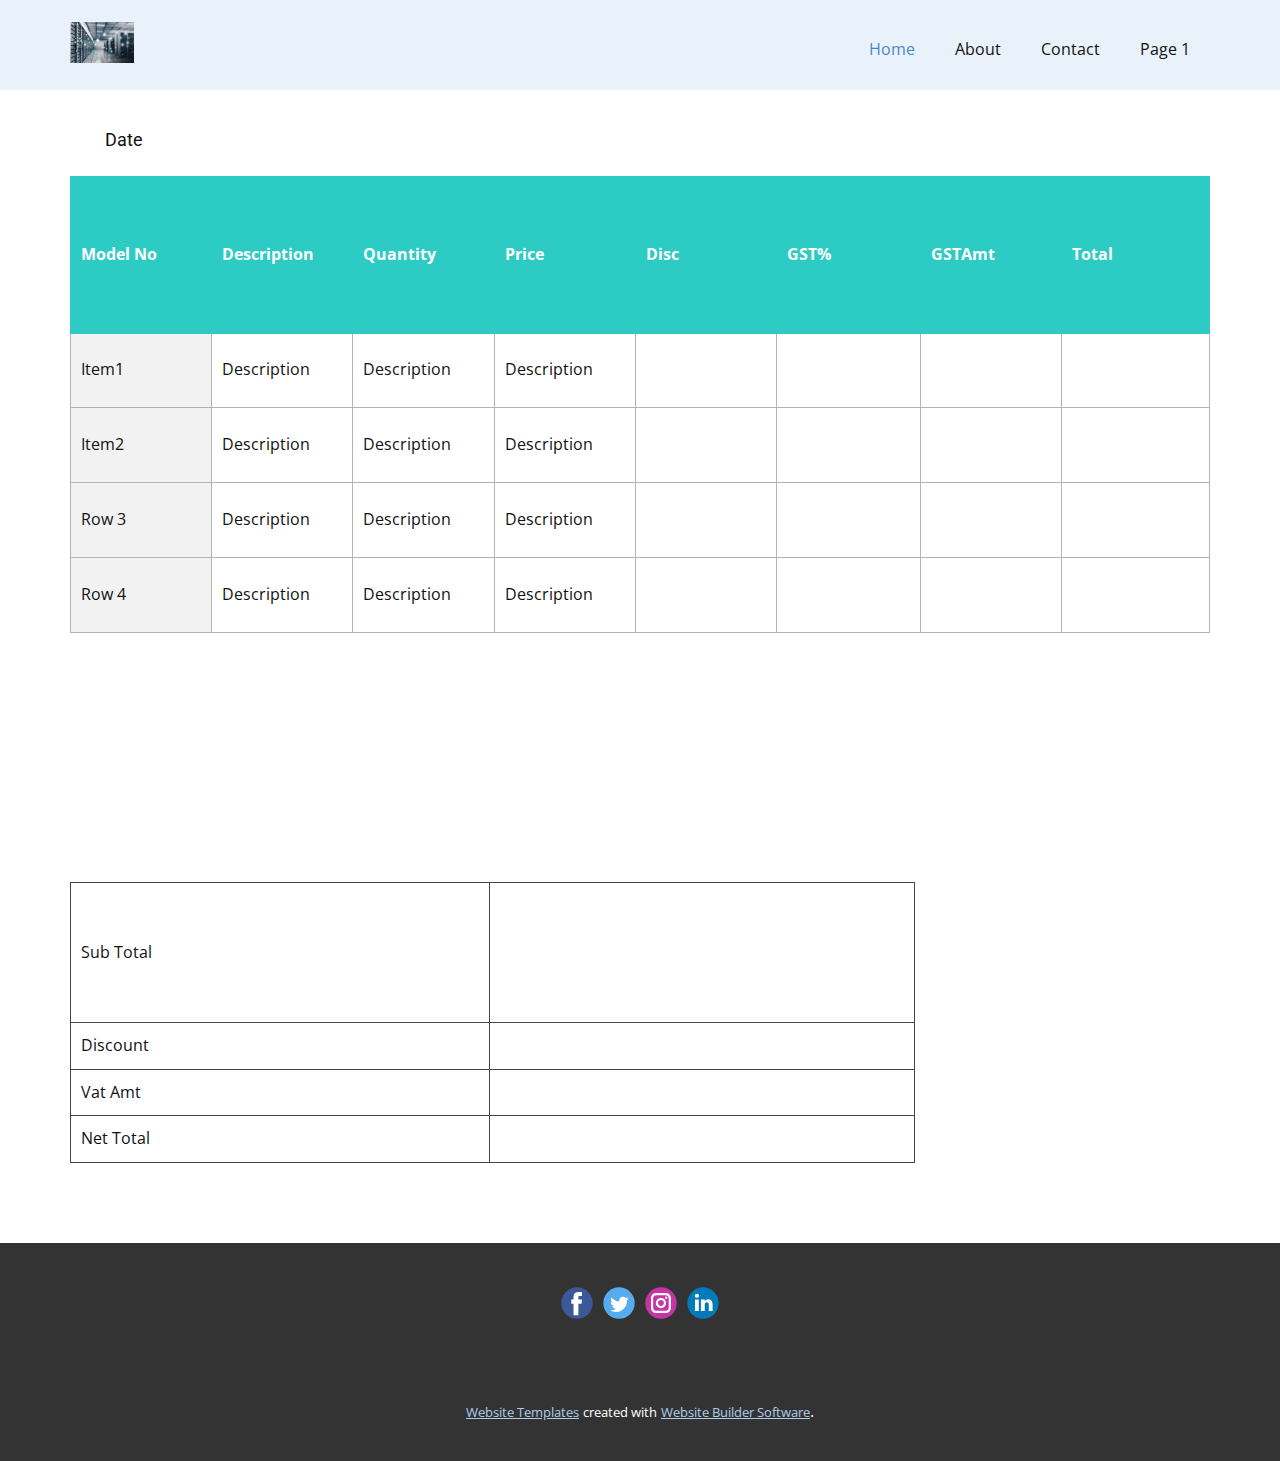
<file: index.html>
<!DOCTYPE html>
<html style="font-size: 16px;">
  <head>
    <meta name="viewport" content="width=device-width, initial-scale=1.0">
    <meta charset="utf-8">
    <meta name="keywords" content="">
    <meta name="description" content="">
    <meta name="page_type" content="np-template-header-footer-from-plugin">
    <title>Home</title>
    <link rel="stylesheet" href="nicepage.css" media="screen">
<link rel="stylesheet" href="Home.css" media="screen">
    <script class="u-script" type="text/javascript" src="jquery.js" defer=""></script>
    <script class="u-script" type="text/javascript" src="nicepage.js" defer=""></script>
    <meta name="generator" content="Nicepage 3.20.4, nicepage.com">
    <link id="u-theme-google-font" rel="stylesheet" href="https://fonts.googleapis.com/css?family=Roboto:100,100i,300,300i,400,400i,500,500i,700,700i,900,900i|Open+Sans:300,300i,400,400i,600,600i,700,700i,800,800i">
    
    
    
    <script type="application/ld+json">{
		"@context": "http://schema.org",
		"@type": "Organization",
		"name": "",
		"logo": "images/50378263-0.jpeg",
		"sameAs": []
}</script>
    <meta name="theme-color" content="#478ac9">
    <meta property="og:title" content="Home">
    <meta property="og:type" content="website">
  </head>
  <body data-home-page="Home.html" data-home-page-title="Home" class="u-body"><header class="u-align-right u-clearfix u-header u-palette-1-light-3 u-header" id="sec-836d"><div class="u-clearfix u-sheet u-valign-top u-sheet-1">
        <a href="https://nicepage.com" class="u-image u-logo u-image-1" data-image-width="150" data-image-height="97">
          <img src="images/50378263-0.jpeg" class="u-logo-image u-logo-image-1" data-image-width="64">
        </a>
        <nav class="u-menu u-menu-dropdown u-offcanvas u-menu-1">
          <div class="menu-collapse" style="font-size: 1rem; letter-spacing: 0px;">
            <a class="u-button-style u-custom-left-right-menu-spacing u-custom-padding-bottom u-custom-top-bottom-menu-spacing u-nav-link u-text-active-palette-1-base u-text-hover-palette-2-base" href="#">
              <svg><use xmlns:xlink="http://www.w3.org/1999/xlink" xlink:href="#menu-hamburger"></use></svg>
              <svg version="1.1" xmlns="http://www.w3.org/2000/svg" xmlns:xlink="http://www.w3.org/1999/xlink"><defs><symbol id="menu-hamburger" viewBox="0 0 16 16" style="width: 16px; height: 16px;"><rect y="1" width="16" height="2"></rect><rect y="7" width="16" height="2"></rect><rect y="13" width="16" height="2"></rect>
</symbol>
</defs></svg>
            </a>
          </div>
          <div class="u-nav-container">
            <ul class="u-nav u-unstyled u-nav-1"><li class="u-nav-item"><a class="u-button-style u-nav-link u-text-active-palette-1-base u-text-hover-palette-2-base" href="Home.html" style="padding: 10px 20px;">Home</a>
</li><li class="u-nav-item"><a class="u-button-style u-nav-link u-text-active-palette-1-base u-text-hover-palette-2-base" href="About.html" style="padding: 10px 20px;">About</a>
</li><li class="u-nav-item"><a class="u-button-style u-nav-link u-text-active-palette-1-base u-text-hover-palette-2-base" href="Contact.html" style="padding: 10px 20px;">Contact</a>
</li><li class="u-nav-item"><a class="u-button-style u-nav-link u-text-active-palette-1-base u-text-hover-palette-2-base" href="Page-1.html" style="padding: 10px 20px;">Page 1</a>
</li></ul>
          </div>
          <div class="u-nav-container-collapse">
            <div class="u-black u-container-style u-inner-container-layout u-opacity u-opacity-95 u-sidenav">
              <div class="u-sidenav-overflow">
                <div class="u-menu-close"></div>
                <ul class="u-align-center u-nav u-popupmenu-items u-unstyled u-nav-2"><li class="u-nav-item"><a class="u-button-style u-nav-link" href="Home.html">Home</a>
</li><li class="u-nav-item"><a class="u-button-style u-nav-link" href="About.html">About</a>
</li><li class="u-nav-item"><a class="u-button-style u-nav-link" href="Contact.html">Contact</a>
</li><li class="u-nav-item"><a class="u-button-style u-nav-link" href="Page-1.html">Page 1</a>
</li></ul>
              </div>
            </div>
            <div class="u-black u-menu-overlay u-opacity u-opacity-70"></div>
          </div>
        </nav>
      </div></header>
    <section class="u-align-center u-clearfix u-section-1" id="sec-2974">
      <div class="u-clearfix u-sheet u-sheet-1">
        <h6 class="u-text u-text-1">Date</h6>
        <div class="u-table u-table-responsive u-table-1">
          <table class="u-table-entity u-table-entity-1">
            <colgroup>
              <col width="12.4%">
              <col width="12.4%">
              <col width="12.4%">
              <col width="12.4%">
              <col width="12.4%">
              <col width="12.6%">
              <col width="12.400000000000011%">
              <col width="13.300000000000011%">
            </colgroup>
            <thead class="u-palette-4-base u-table-header u-table-header-1">
              <tr style="height: 157px;">
                <th class="u-border-1 u-border-palette-4-base u-table-cell">Model No</th>
                <th class="u-border-1 u-border-palette-4-base u-table-cell">Description</th>
                <th class="u-border-1 u-border-palette-4-base u-table-cell">Quantity</th>
                <th class="u-border-1 u-border-palette-4-base u-table-cell">Price</th>
                <th class="u-border-1 u-border-palette-4-base u-table-cell">Disc</th>
                <th class="u-border-1 u-border-palette-4-base u-table-cell">GST%</th>
                <th class="u-border-1 u-border-palette-4-base u-table-cell">GSTAmt</th>
                <th class="u-border-1 u-border-palette-4-base u-table-cell">Total</th>
              </tr>
            </thead>
            <tbody class="u-table-body">
              <tr style="height: 74px;">
                <td class="u-border-1 u-border-grey-30 u-first-column u-grey-5 u-table-cell u-table-cell-9">Item1</td>
                <td class="u-border-1 u-border-grey-30 u-table-cell">Description</td>
                <td class="u-border-1 u-border-grey-30 u-table-cell">Description</td>
                <td class="u-border-1 u-border-grey-30 u-table-cell">Description</td>
                <td class="u-border-1 u-border-grey-30 u-table-cell"></td>
                <td class="u-border-1 u-border-grey-30 u-table-cell"></td>
                <td class="u-border-1 u-border-grey-30 u-table-cell"></td>
                <td class="u-border-1 u-border-grey-30 u-table-cell"></td>
              </tr>
              <tr style="height: 75px;">
                <td class="u-border-1 u-border-grey-30 u-first-column u-grey-5 u-table-cell u-table-cell-17">Item2</td>
                <td class="u-border-1 u-border-grey-30 u-table-cell">Description</td>
                <td class="u-border-1 u-border-grey-30 u-table-cell">Description</td>
                <td class="u-border-1 u-border-grey-30 u-table-cell">Description</td>
                <td class="u-border-1 u-border-grey-30 u-table-cell"></td>
                <td class="u-border-1 u-border-grey-30 u-table-cell"></td>
                <td class="u-border-1 u-border-grey-30 u-table-cell"></td>
                <td class="u-border-1 u-border-grey-30 u-table-cell"></td>
              </tr>
              <tr style="height: 75px;">
                <td class="u-border-1 u-border-grey-30 u-first-column u-grey-5 u-table-cell u-table-cell-25">Row 3</td>
                <td class="u-border-1 u-border-grey-30 u-table-cell">Description</td>
                <td class="u-border-1 u-border-grey-30 u-table-cell">Description</td>
                <td class="u-border-1 u-border-grey-30 u-table-cell">Description</td>
                <td class="u-border-1 u-border-grey-30 u-table-cell"></td>
                <td class="u-border-1 u-border-grey-30 u-table-cell"></td>
                <td class="u-border-1 u-border-grey-30 u-table-cell"></td>
                <td class="u-border-1 u-border-grey-30 u-table-cell"></td>
              </tr>
              <tr style="height: 75px;">
                <td class="u-border-1 u-border-grey-30 u-first-column u-grey-5 u-table-cell u-table-cell-33">Row 4</td>
                <td class="u-border-1 u-border-grey-30 u-table-cell">Description</td>
                <td class="u-border-1 u-border-grey-30 u-table-cell">Description</td>
                <td class="u-border-1 u-border-grey-30 u-table-cell">Description</td>
                <td class="u-border-1 u-border-grey-30 u-table-cell"></td>
                <td class="u-border-1 u-border-grey-30 u-table-cell"></td>
                <td class="u-border-1 u-border-grey-30 u-table-cell"></td>
                <td class="u-border-1 u-border-grey-30 u-table-cell"></td>
              </tr>
            </tbody>
          </table>
        </div>
      </div>
    </section>
    <section class="u-clearfix u-section-2" id="sec-0490">
      <div class="u-clearfix u-sheet u-sheet-1">
        <div class="u-table u-table-responsive u-table-1">
          <table class="u-table-entity">
            <colgroup>
              <col width="49.6%">
              <col width="50.4%">
            </colgroup>
            <tbody class="u-table-body">
              <tr style="height: 140px;">
                <td class="u-border-1 u-border-grey-dark-1 u-table-cell">Sub Total</td>
                <td class="u-border-1 u-border-grey-dark-1 u-table-cell"></td>
              </tr>
              <tr style="height: 44px;">
                <td class="u-border-1 u-border-grey-dark-1 u-table-cell">Discount</td>
                <td class="u-border-1 u-border-grey-dark-1 u-table-cell"></td>
              </tr>
              <tr style="height: 44px;">
                <td class="u-border-1 u-border-grey-dark-1 u-table-cell">Vat Amt</td>
                <td class="u-border-1 u-border-grey-dark-1 u-table-cell"></td>
              </tr>
              <tr style="height: 44px;">
                <td class="u-border-1 u-border-grey-dark-1 u-table-cell">Net Total</td>
                <td class="u-border-1 u-border-grey-dark-1 u-table-cell"></td>
              </tr>
            </tbody>
          </table>
        </div>
      </div>
    </section>
    
    
    <footer class="u-clearfix u-footer u-grey-80" id="sec-c334"><div class="u-clearfix u-sheet u-sheet-1">
        <div class="u-align-left u-social-icons u-spacing-10 u-social-icons-1">
          <a class="u-social-url" title="facebook" target="_blank" href=""><span class="u-icon u-social-facebook u-social-icon u-icon-1"><svg class="u-svg-link" preserveAspectRatio="xMidYMin slice" viewBox="0 0 112 112" style=""><use xmlns:xlink="http://www.w3.org/1999/xlink" xlink:href="#svg-211f"></use></svg><svg class="u-svg-content" viewBox="0 0 112 112" x="0" y="0" id="svg-211f"><circle fill="currentColor" cx="56.1" cy="56.1" r="55"></circle><path fill="#FFFFFF" d="M73.5,31.6h-9.1c-1.4,0-3.6,0.8-3.6,3.9v8.5h12.6L72,58.3H60.8v40.8H43.9V58.3h-8V43.9h8v-9.2
            c0-6.7,3.1-17,17-17h12.5v13.9H73.5z"></path></svg></span>
          </a>
          <a class="u-social-url" title="twitter" target="_blank" href=""><span class="u-icon u-social-icon u-social-twitter u-icon-2"><svg class="u-svg-link" preserveAspectRatio="xMidYMin slice" viewBox="0 0 112 112" style=""><use xmlns:xlink="http://www.w3.org/1999/xlink" xlink:href="#svg-781f"></use></svg><svg class="u-svg-content" viewBox="0 0 112 112" x="0" y="0" id="svg-781f"><circle fill="currentColor" class="st0" cx="56.1" cy="56.1" r="55"></circle><path fill="#FFFFFF" d="M83.8,47.3c0,0.6,0,1.2,0,1.7c0,17.7-13.5,38.2-38.2,38.2C38,87.2,31,85,25,81.2c1,0.1,2.1,0.2,3.2,0.2
            c6.3,0,12.1-2.1,16.7-5.7c-5.9-0.1-10.8-4-12.5-9.3c0.8,0.2,1.7,0.2,2.5,0.2c1.2,0,2.4-0.2,3.5-0.5c-6.1-1.2-10.8-6.7-10.8-13.1
            c0-0.1,0-0.1,0-0.2c1.8,1,3.9,1.6,6.1,1.7c-3.6-2.4-6-6.5-6-11.2c0-2.5,0.7-4.8,1.8-6.7c6.6,8.1,16.5,13.5,27.6,14
            c-0.2-1-0.3-2-0.3-3.1c0-7.4,6-13.4,13.4-13.4c3.9,0,7.3,1.6,9.8,4.2c3.1-0.6,5.9-1.7,8.5-3.3c-1,3.1-3.1,5.8-5.9,7.4
            c2.7-0.3,5.3-1,7.7-2.1C88.7,43,86.4,45.4,83.8,47.3z"></path></svg></span>
          </a>
          <a class="u-social-url" title="instagram" target="_blank" href=""><span class="u-icon u-social-icon u-social-instagram u-icon-3"><svg class="u-svg-link" preserveAspectRatio="xMidYMin slice" viewBox="0 0 112 112" style=""><use xmlns:xlink="http://www.w3.org/1999/xlink" xlink:href="#svg-f032"></use></svg><svg class="u-svg-content" viewBox="0 0 112 112" x="0" y="0" id="svg-f032"><circle fill="currentColor" cx="56.1" cy="56.1" r="55"></circle><path fill="#FFFFFF" d="M55.9,38.2c-9.9,0-17.9,8-17.9,17.9C38,66,46,74,55.9,74c9.9,0,17.9-8,17.9-17.9C73.8,46.2,65.8,38.2,55.9,38.2
            z M55.9,66.4c-5.7,0-10.3-4.6-10.3-10.3c-0.1-5.7,4.6-10.3,10.3-10.3c5.7,0,10.3,4.6,10.3,10.3C66.2,61.8,61.6,66.4,55.9,66.4z"></path><path fill="#FFFFFF" d="M74.3,33.5c-2.3,0-4.2,1.9-4.2,4.2s1.9,4.2,4.2,4.2s4.2-1.9,4.2-4.2S76.6,33.5,74.3,33.5z"></path><path fill="#FFFFFF" d="M73.1,21.3H38.6c-9.7,0-17.5,7.9-17.5,17.5v34.5c0,9.7,7.9,17.6,17.5,17.6h34.5c9.7,0,17.5-7.9,17.5-17.5V38.8
            C90.6,29.1,82.7,21.3,73.1,21.3z M83,73.3c0,5.5-4.5,9.9-9.9,9.9H38.6c-5.5,0-9.9-4.5-9.9-9.9V38.8c0-5.5,4.5-9.9,9.9-9.9h34.5
            c5.5,0,9.9,4.5,9.9,9.9V73.3z"></path></svg></span>
          </a>
          <a class="u-social-url" title="linkedin" target="_blank" href=""><span class="u-icon u-social-icon u-social-linkedin u-icon-4"><svg class="u-svg-link" preserveAspectRatio="xMidYMin slice" viewBox="0 0 112 112" style=""><use xmlns:xlink="http://www.w3.org/1999/xlink" xlink:href="#svg-6a97"></use></svg><svg class="u-svg-content" viewBox="0 0 112 112" x="0" y="0" id="svg-6a97"><circle fill="currentColor" cx="56.1" cy="56.1" r="55"></circle><path fill="#FFFFFF" d="M41.3,83.7H27.9V43.4h13.4V83.7z M34.6,37.9L34.6,37.9c-4.6,0-7.5-3.1-7.5-7c0-4,3-7,7.6-7s7.4,3,7.5,7
            C42.2,34.8,39.2,37.9,34.6,37.9z M89.6,83.7H76.2V62.2c0-5.4-1.9-9.1-6.8-9.1c-3.7,0-5.9,2.5-6.9,4.9c-0.4,0.9-0.4,2.1-0.4,3.3v22.5
            H48.7c0,0,0.2-36.5,0-40.3h13.4v5.7c1.8-2.7,5-6.7,12.1-6.7c8.8,0,15.4,5.8,15.4,18.1V83.7z"></path></svg></span>
          </a>
        </div>
      </div></footer>
    <section class="u-backlink u-clearfix u-grey-80">
      <a class="u-link" href="https://nicepage.com/website-templates" target="_blank">
        <span>Website Templates</span>
      </a>
      <p class="u-text">
        <span>created with</span>
      </p>
      <a class="u-link" href="https://nicepage.com/" target="_blank">
        <span>Website Builder Software</span>
      </a>. 
    </section>
  </body>
</html>
</file>
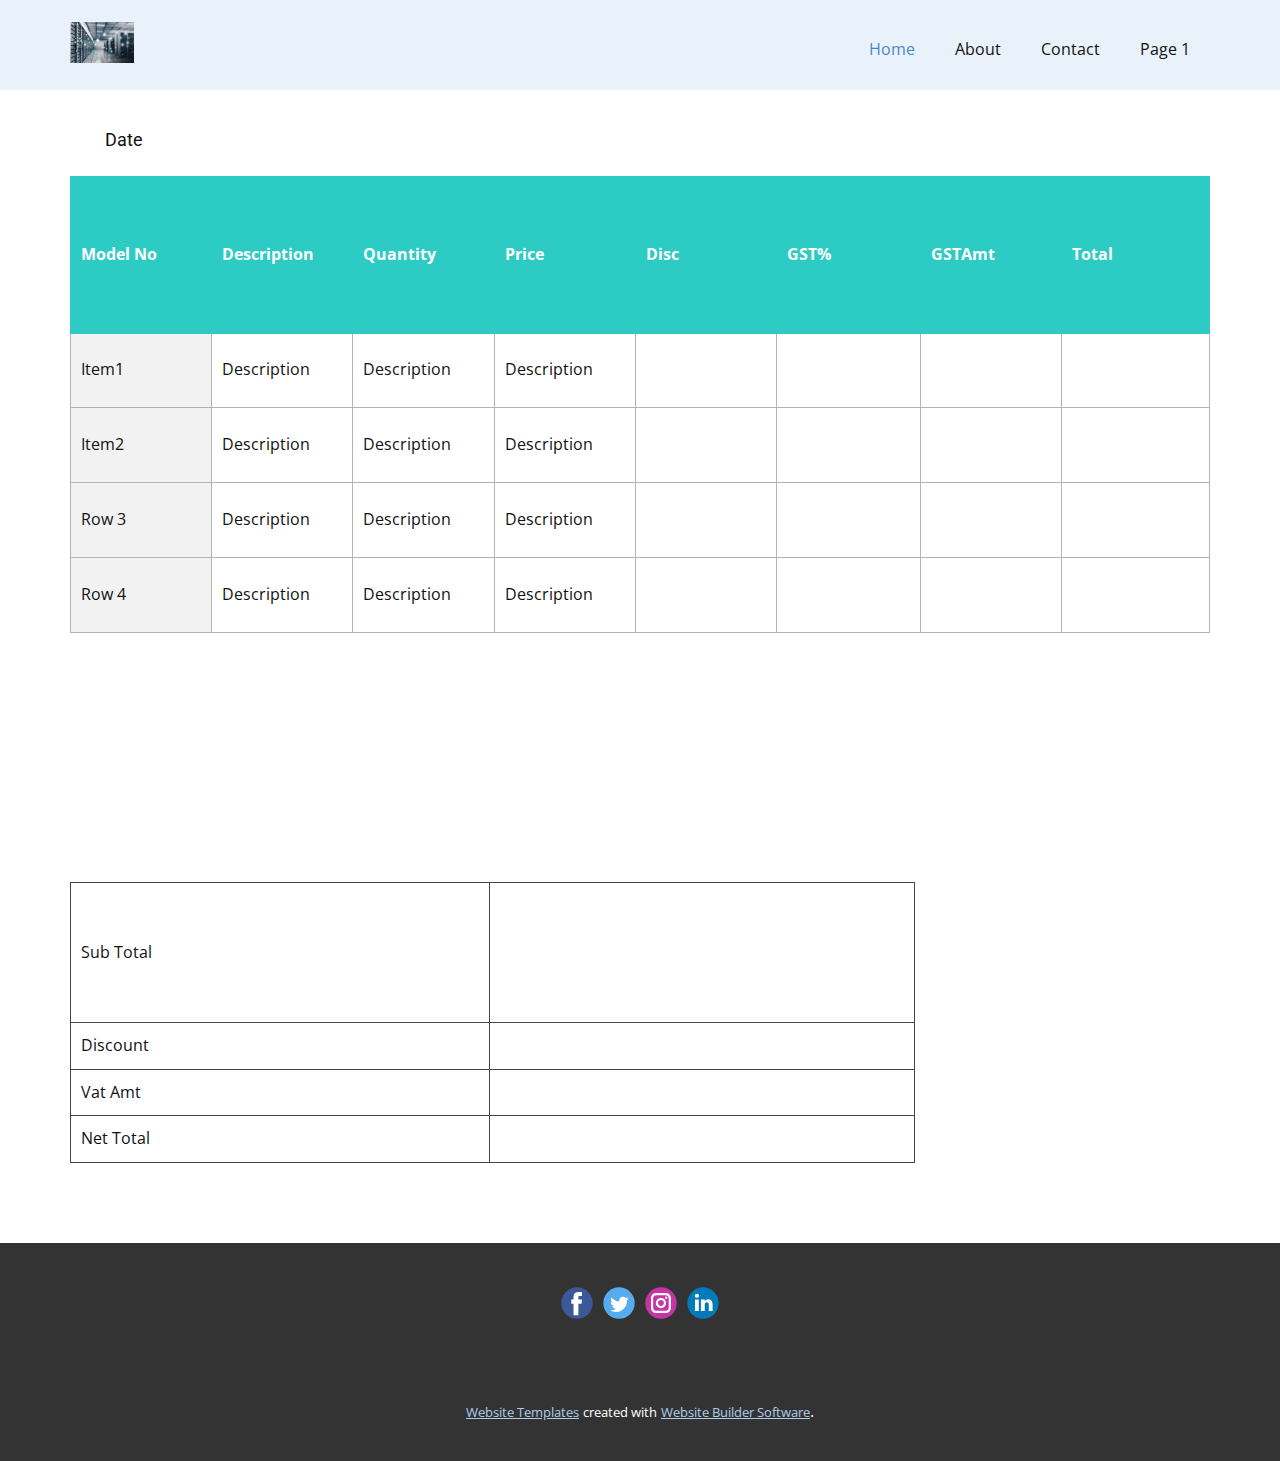
<file: Home.html>
<!DOCTYPE html>
<html style="font-size: 16px;">
  <head>
    <meta name="viewport" content="width=device-width, initial-scale=1.0">
    <meta charset="utf-8">
    <meta name="keywords" content="">
    <meta name="description" content="">
    <meta name="page_type" content="np-template-header-footer-from-plugin">
    <title>Home</title>
    <link rel="stylesheet" href="nicepage.css" media="screen">
<link rel="stylesheet" href="Home.css" media="screen">
    <script class="u-script" type="text/javascript" src="jquery.js" defer=""></script>
    <script class="u-script" type="text/javascript" src="nicepage.js" defer=""></script>
    <meta name="generator" content="Nicepage 3.20.4, nicepage.com">
    <link id="u-theme-google-font" rel="stylesheet" href="https://fonts.googleapis.com/css?family=Roboto:100,100i,300,300i,400,400i,500,500i,700,700i,900,900i|Open+Sans:300,300i,400,400i,600,600i,700,700i,800,800i">
    
    
    
    <script type="application/ld+json">{
		"@context": "http://schema.org",
		"@type": "Organization",
		"name": "",
		"logo": "images/50378263-0.jpeg",
		"sameAs": []
}</script>
    <meta name="theme-color" content="#478ac9">
    <meta property="og:title" content="Home">
    <meta property="og:type" content="website">
  </head>
  <body class="u-body"><header class="u-align-right u-clearfix u-header u-palette-1-light-3 u-header" id="sec-836d"><div class="u-clearfix u-sheet u-valign-top u-sheet-1">
        <a href="https://nicepage.com" class="u-image u-logo u-image-1" data-image-width="150" data-image-height="97">
          <img src="images/50378263-0.jpeg" class="u-logo-image u-logo-image-1" data-image-width="64">
        </a>
        <nav class="u-menu u-menu-dropdown u-offcanvas u-menu-1">
          <div class="menu-collapse" style="font-size: 1rem; letter-spacing: 0px;">
            <a class="u-button-style u-custom-left-right-menu-spacing u-custom-padding-bottom u-custom-top-bottom-menu-spacing u-nav-link u-text-active-palette-1-base u-text-hover-palette-2-base" href="#">
              <svg><use xmlns:xlink="http://www.w3.org/1999/xlink" xlink:href="#menu-hamburger"></use></svg>
              <svg version="1.1" xmlns="http://www.w3.org/2000/svg" xmlns:xlink="http://www.w3.org/1999/xlink"><defs><symbol id="menu-hamburger" viewBox="0 0 16 16" style="width: 16px; height: 16px;"><rect y="1" width="16" height="2"></rect><rect y="7" width="16" height="2"></rect><rect y="13" width="16" height="2"></rect>
</symbol>
</defs></svg>
            </a>
          </div>
          <div class="u-nav-container">
            <ul class="u-nav u-unstyled u-nav-1"><li class="u-nav-item"><a class="u-button-style u-nav-link u-text-active-palette-1-base u-text-hover-palette-2-base" href="Home.html" style="padding: 10px 20px;">Home</a>
</li><li class="u-nav-item"><a class="u-button-style u-nav-link u-text-active-palette-1-base u-text-hover-palette-2-base" href="About.html" style="padding: 10px 20px;">About</a>
</li><li class="u-nav-item"><a class="u-button-style u-nav-link u-text-active-palette-1-base u-text-hover-palette-2-base" href="Contact.html" style="padding: 10px 20px;">Contact</a>
</li><li class="u-nav-item"><a class="u-button-style u-nav-link u-text-active-palette-1-base u-text-hover-palette-2-base" href="Page-1.html" style="padding: 10px 20px;">Page 1</a>
</li></ul>
          </div>
          <div class="u-nav-container-collapse">
            <div class="u-black u-container-style u-inner-container-layout u-opacity u-opacity-95 u-sidenav">
              <div class="u-sidenav-overflow">
                <div class="u-menu-close"></div>
                <ul class="u-align-center u-nav u-popupmenu-items u-unstyled u-nav-2"><li class="u-nav-item"><a class="u-button-style u-nav-link" href="Home.html">Home</a>
</li><li class="u-nav-item"><a class="u-button-style u-nav-link" href="About.html">About</a>
</li><li class="u-nav-item"><a class="u-button-style u-nav-link" href="Contact.html">Contact</a>
</li><li class="u-nav-item"><a class="u-button-style u-nav-link" href="Page-1.html">Page 1</a>
</li></ul>
              </div>
            </div>
            <div class="u-black u-menu-overlay u-opacity u-opacity-70"></div>
          </div>
        </nav>
      </div></header>
    <section class="u-align-center u-clearfix u-section-1" id="sec-2974">
      <div class="u-clearfix u-sheet u-sheet-1">
        <h6 class="u-text u-text-1">Date</h6>
        <div class="u-table u-table-responsive u-table-1">
          <table class="u-table-entity u-table-entity-1">
            <colgroup>
              <col width="12.4%">
              <col width="12.4%">
              <col width="12.4%">
              <col width="12.4%">
              <col width="12.4%">
              <col width="12.6%">
              <col width="12.400000000000011%">
              <col width="13.300000000000011%">
            </colgroup>
            <thead class="u-palette-4-base u-table-header u-table-header-1">
              <tr style="height: 157px;">
                <th class="u-border-1 u-border-palette-4-base u-table-cell">Model No</th>
                <th class="u-border-1 u-border-palette-4-base u-table-cell">Description</th>
                <th class="u-border-1 u-border-palette-4-base u-table-cell">Quantity</th>
                <th class="u-border-1 u-border-palette-4-base u-table-cell">Price</th>
                <th class="u-border-1 u-border-palette-4-base u-table-cell">Disc</th>
                <th class="u-border-1 u-border-palette-4-base u-table-cell">GST%</th>
                <th class="u-border-1 u-border-palette-4-base u-table-cell">GSTAmt</th>
                <th class="u-border-1 u-border-palette-4-base u-table-cell">Total</th>
              </tr>
            </thead>
            <tbody class="u-table-body">
              <tr style="height: 74px;">
                <td class="u-border-1 u-border-grey-30 u-first-column u-grey-5 u-table-cell u-table-cell-9">Item1</td>
                <td class="u-border-1 u-border-grey-30 u-table-cell">Description</td>
                <td class="u-border-1 u-border-grey-30 u-table-cell">Description</td>
                <td class="u-border-1 u-border-grey-30 u-table-cell">Description</td>
                <td class="u-border-1 u-border-grey-30 u-table-cell"></td>
                <td class="u-border-1 u-border-grey-30 u-table-cell"></td>
                <td class="u-border-1 u-border-grey-30 u-table-cell"></td>
                <td class="u-border-1 u-border-grey-30 u-table-cell"></td>
              </tr>
              <tr style="height: 75px;">
                <td class="u-border-1 u-border-grey-30 u-first-column u-grey-5 u-table-cell u-table-cell-17">Item2</td>
                <td class="u-border-1 u-border-grey-30 u-table-cell">Description</td>
                <td class="u-border-1 u-border-grey-30 u-table-cell">Description</td>
                <td class="u-border-1 u-border-grey-30 u-table-cell">Description</td>
                <td class="u-border-1 u-border-grey-30 u-table-cell"></td>
                <td class="u-border-1 u-border-grey-30 u-table-cell"></td>
                <td class="u-border-1 u-border-grey-30 u-table-cell"></td>
                <td class="u-border-1 u-border-grey-30 u-table-cell"></td>
              </tr>
              <tr style="height: 75px;">
                <td class="u-border-1 u-border-grey-30 u-first-column u-grey-5 u-table-cell u-table-cell-25">Row 3</td>
                <td class="u-border-1 u-border-grey-30 u-table-cell">Description</td>
                <td class="u-border-1 u-border-grey-30 u-table-cell">Description</td>
                <td class="u-border-1 u-border-grey-30 u-table-cell">Description</td>
                <td class="u-border-1 u-border-grey-30 u-table-cell"></td>
                <td class="u-border-1 u-border-grey-30 u-table-cell"></td>
                <td class="u-border-1 u-border-grey-30 u-table-cell"></td>
                <td class="u-border-1 u-border-grey-30 u-table-cell"></td>
              </tr>
              <tr style="height: 75px;">
                <td class="u-border-1 u-border-grey-30 u-first-column u-grey-5 u-table-cell u-table-cell-33">Row 4</td>
                <td class="u-border-1 u-border-grey-30 u-table-cell">Description</td>
                <td class="u-border-1 u-border-grey-30 u-table-cell">Description</td>
                <td class="u-border-1 u-border-grey-30 u-table-cell">Description</td>
                <td class="u-border-1 u-border-grey-30 u-table-cell"></td>
                <td class="u-border-1 u-border-grey-30 u-table-cell"></td>
                <td class="u-border-1 u-border-grey-30 u-table-cell"></td>
                <td class="u-border-1 u-border-grey-30 u-table-cell"></td>
              </tr>
            </tbody>
          </table>
        </div>
      </div>
    </section>
    <section class="u-clearfix u-section-2" id="sec-0490">
      <div class="u-clearfix u-sheet u-sheet-1">
        <div class="u-table u-table-responsive u-table-1">
          <table class="u-table-entity">
            <colgroup>
              <col width="49.6%">
              <col width="50.4%">
            </colgroup>
            <tbody class="u-table-body">
              <tr style="height: 140px;">
                <td class="u-border-1 u-border-grey-dark-1 u-table-cell">Sub Total</td>
                <td class="u-border-1 u-border-grey-dark-1 u-table-cell"></td>
              </tr>
              <tr style="height: 44px;">
                <td class="u-border-1 u-border-grey-dark-1 u-table-cell">Discount</td>
                <td class="u-border-1 u-border-grey-dark-1 u-table-cell"></td>
              </tr>
              <tr style="height: 44px;">
                <td class="u-border-1 u-border-grey-dark-1 u-table-cell">Vat Amt</td>
                <td class="u-border-1 u-border-grey-dark-1 u-table-cell"></td>
              </tr>
              <tr style="height: 44px;">
                <td class="u-border-1 u-border-grey-dark-1 u-table-cell">Net Total</td>
                <td class="u-border-1 u-border-grey-dark-1 u-table-cell"></td>
              </tr>
            </tbody>
          </table>
        </div>
      </div>
    </section>
    
    
    <footer class="u-clearfix u-footer u-grey-80" id="sec-c334"><div class="u-clearfix u-sheet u-sheet-1">
        <div class="u-align-left u-social-icons u-spacing-10 u-social-icons-1">
          <a class="u-social-url" title="facebook" target="_blank" href=""><span class="u-icon u-social-facebook u-social-icon u-icon-1"><svg class="u-svg-link" preserveAspectRatio="xMidYMin slice" viewBox="0 0 112 112" style=""><use xmlns:xlink="http://www.w3.org/1999/xlink" xlink:href="#svg-211f"></use></svg><svg class="u-svg-content" viewBox="0 0 112 112" x="0" y="0" id="svg-211f"><circle fill="currentColor" cx="56.1" cy="56.1" r="55"></circle><path fill="#FFFFFF" d="M73.5,31.6h-9.1c-1.4,0-3.6,0.8-3.6,3.9v8.5h12.6L72,58.3H60.8v40.8H43.9V58.3h-8V43.9h8v-9.2
            c0-6.7,3.1-17,17-17h12.5v13.9H73.5z"></path></svg></span>
          </a>
          <a class="u-social-url" title="twitter" target="_blank" href=""><span class="u-icon u-social-icon u-social-twitter u-icon-2"><svg class="u-svg-link" preserveAspectRatio="xMidYMin slice" viewBox="0 0 112 112" style=""><use xmlns:xlink="http://www.w3.org/1999/xlink" xlink:href="#svg-781f"></use></svg><svg class="u-svg-content" viewBox="0 0 112 112" x="0" y="0" id="svg-781f"><circle fill="currentColor" class="st0" cx="56.1" cy="56.1" r="55"></circle><path fill="#FFFFFF" d="M83.8,47.3c0,0.6,0,1.2,0,1.7c0,17.7-13.5,38.2-38.2,38.2C38,87.2,31,85,25,81.2c1,0.1,2.1,0.2,3.2,0.2
            c6.3,0,12.1-2.1,16.7-5.7c-5.9-0.1-10.8-4-12.5-9.3c0.8,0.2,1.7,0.2,2.5,0.2c1.2,0,2.4-0.2,3.5-0.5c-6.1-1.2-10.8-6.7-10.8-13.1
            c0-0.1,0-0.1,0-0.2c1.8,1,3.9,1.6,6.1,1.7c-3.6-2.4-6-6.5-6-11.2c0-2.5,0.7-4.8,1.8-6.7c6.6,8.1,16.5,13.5,27.6,14
            c-0.2-1-0.3-2-0.3-3.1c0-7.4,6-13.4,13.4-13.4c3.9,0,7.3,1.6,9.8,4.2c3.1-0.6,5.9-1.7,8.5-3.3c-1,3.1-3.1,5.8-5.9,7.4
            c2.7-0.3,5.3-1,7.7-2.1C88.7,43,86.4,45.4,83.8,47.3z"></path></svg></span>
          </a>
          <a class="u-social-url" title="instagram" target="_blank" href=""><span class="u-icon u-social-icon u-social-instagram u-icon-3"><svg class="u-svg-link" preserveAspectRatio="xMidYMin slice" viewBox="0 0 112 112" style=""><use xmlns:xlink="http://www.w3.org/1999/xlink" xlink:href="#svg-f032"></use></svg><svg class="u-svg-content" viewBox="0 0 112 112" x="0" y="0" id="svg-f032"><circle fill="currentColor" cx="56.1" cy="56.1" r="55"></circle><path fill="#FFFFFF" d="M55.9,38.2c-9.9,0-17.9,8-17.9,17.9C38,66,46,74,55.9,74c9.9,0,17.9-8,17.9-17.9C73.8,46.2,65.8,38.2,55.9,38.2
            z M55.9,66.4c-5.7,0-10.3-4.6-10.3-10.3c-0.1-5.7,4.6-10.3,10.3-10.3c5.7,0,10.3,4.6,10.3,10.3C66.2,61.8,61.6,66.4,55.9,66.4z"></path><path fill="#FFFFFF" d="M74.3,33.5c-2.3,0-4.2,1.9-4.2,4.2s1.9,4.2,4.2,4.2s4.2-1.9,4.2-4.2S76.6,33.5,74.3,33.5z"></path><path fill="#FFFFFF" d="M73.1,21.3H38.6c-9.7,0-17.5,7.9-17.5,17.5v34.5c0,9.7,7.9,17.6,17.5,17.6h34.5c9.7,0,17.5-7.9,17.5-17.5V38.8
            C90.6,29.1,82.7,21.3,73.1,21.3z M83,73.3c0,5.5-4.5,9.9-9.9,9.9H38.6c-5.5,0-9.9-4.5-9.9-9.9V38.8c0-5.5,4.5-9.9,9.9-9.9h34.5
            c5.5,0,9.9,4.5,9.9,9.9V73.3z"></path></svg></span>
          </a>
          <a class="u-social-url" title="linkedin" target="_blank" href=""><span class="u-icon u-social-icon u-social-linkedin u-icon-4"><svg class="u-svg-link" preserveAspectRatio="xMidYMin slice" viewBox="0 0 112 112" style=""><use xmlns:xlink="http://www.w3.org/1999/xlink" xlink:href="#svg-6a97"></use></svg><svg class="u-svg-content" viewBox="0 0 112 112" x="0" y="0" id="svg-6a97"><circle fill="currentColor" cx="56.1" cy="56.1" r="55"></circle><path fill="#FFFFFF" d="M41.3,83.7H27.9V43.4h13.4V83.7z M34.6,37.9L34.6,37.9c-4.6,0-7.5-3.1-7.5-7c0-4,3-7,7.6-7s7.4,3,7.5,7
            C42.2,34.8,39.2,37.9,34.6,37.9z M89.6,83.7H76.2V62.2c0-5.4-1.9-9.1-6.8-9.1c-3.7,0-5.9,2.5-6.9,4.9c-0.4,0.9-0.4,2.1-0.4,3.3v22.5
            H48.7c0,0,0.2-36.5,0-40.3h13.4v5.7c1.8-2.7,5-6.7,12.1-6.7c8.8,0,15.4,5.8,15.4,18.1V83.7z"></path></svg></span>
          </a>
        </div>
      </div></footer>
    <section class="u-backlink u-clearfix u-grey-80">
      <a class="u-link" href="https://nicepage.com/website-templates" target="_blank">
        <span>Website Templates</span>
      </a>
      <p class="u-text">
        <span>created with</span>
      </p>
      <a class="u-link" href="https://nicepage.com/" target="_blank">
        <span>Website Builder Software</span>
      </a>. 
    </section>
  </body>
</html>
</file>
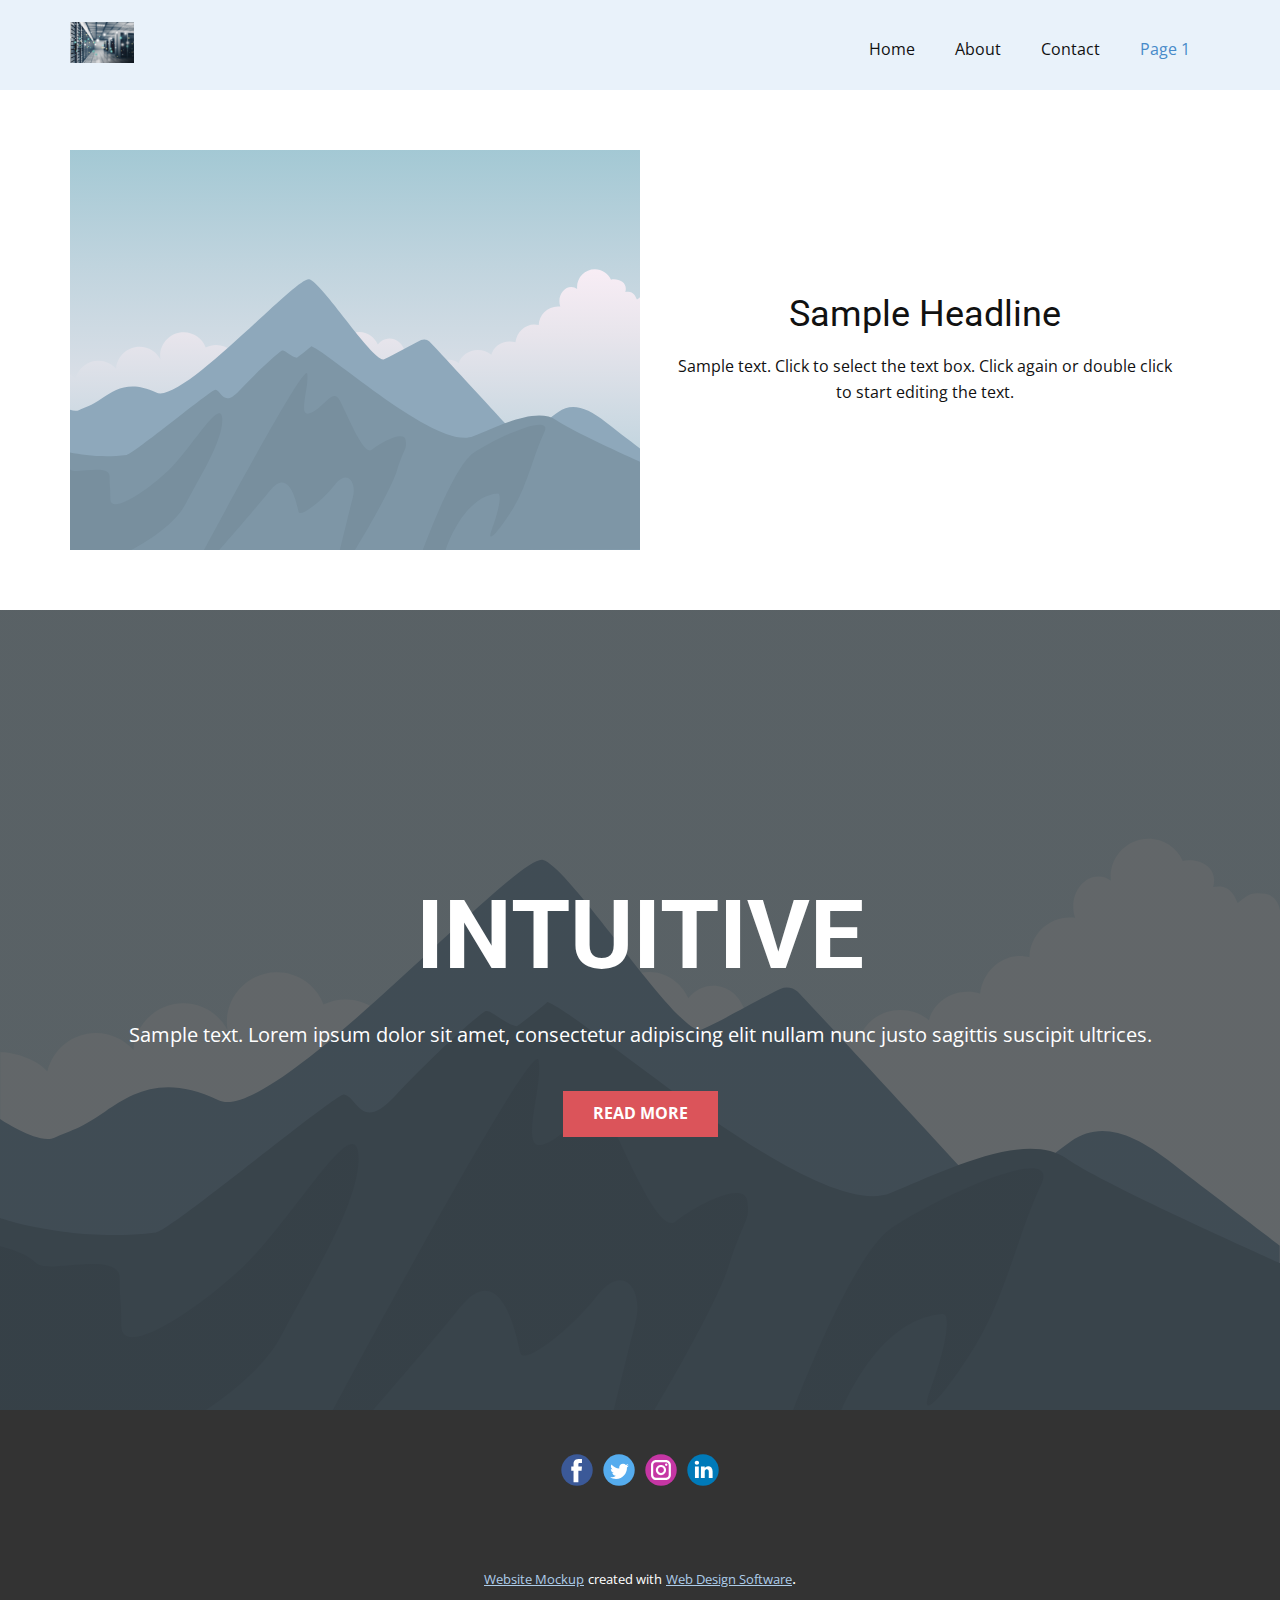
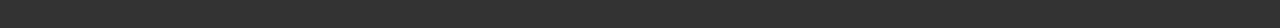
<file: Page-1.html>
<!DOCTYPE html>
<html style="font-size: 16px;">
  <head>
    <meta name="viewport" content="width=device-width, initial-scale=1.0">
    <meta charset="utf-8">
    <meta name="keywords" content="INTUITIVE">
    <meta name="description" content="">
    <meta name="page_type" content="np-template-header-footer-from-plugin">
    <title>Page 1</title>
    <link rel="stylesheet" href="nicepage.css" media="screen">
<link rel="stylesheet" href="Page-1.css" media="screen">
    <script class="u-script" type="text/javascript" src="jquery.js" defer=""></script>
    <script class="u-script" type="text/javascript" src="nicepage.js" defer=""></script>
    <meta name="generator" content="Nicepage 3.20.4, nicepage.com">
    <link id="u-theme-google-font" rel="stylesheet" href="https://fonts.googleapis.com/css?family=Roboto:100,100i,300,300i,400,400i,500,500i,700,700i,900,900i|Open+Sans:300,300i,400,400i,600,600i,700,700i,800,800i">
    
    
    
    <script type="application/ld+json">{
		"@context": "http://schema.org",
		"@type": "Organization",
		"name": "",
		"logo": "images/50378263-0.jpeg",
		"sameAs": []
}</script>
    <meta name="theme-color" content="#478ac9">
    <meta property="og:title" content="Page 1">
    <meta property="og:type" content="website">
  </head>
  <body class="u-body"><header class="u-align-right u-clearfix u-header u-palette-1-light-3 u-header" id="sec-836d"><div class="u-clearfix u-sheet u-valign-top u-sheet-1">
        <a href="https://nicepage.com" class="u-image u-logo u-image-1" data-image-width="150" data-image-height="97">
          <img src="images/50378263-0.jpeg" class="u-logo-image u-logo-image-1" data-image-width="64">
        </a>
        <nav class="u-menu u-menu-dropdown u-offcanvas u-menu-1">
          <div class="menu-collapse" style="font-size: 1rem; letter-spacing: 0px;">
            <a class="u-button-style u-custom-left-right-menu-spacing u-custom-padding-bottom u-custom-top-bottom-menu-spacing u-nav-link u-text-active-palette-1-base u-text-hover-palette-2-base" href="#">
              <svg><use xmlns:xlink="http://www.w3.org/1999/xlink" xlink:href="#menu-hamburger"></use></svg>
              <svg version="1.1" xmlns="http://www.w3.org/2000/svg" xmlns:xlink="http://www.w3.org/1999/xlink"><defs><symbol id="menu-hamburger" viewBox="0 0 16 16" style="width: 16px; height: 16px;"><rect y="1" width="16" height="2"></rect><rect y="7" width="16" height="2"></rect><rect y="13" width="16" height="2"></rect>
</symbol>
</defs></svg>
            </a>
          </div>
          <div class="u-nav-container">
            <ul class="u-nav u-unstyled u-nav-1"><li class="u-nav-item"><a class="u-button-style u-nav-link u-text-active-palette-1-base u-text-hover-palette-2-base" href="Home.html" style="padding: 10px 20px;">Home</a>
</li><li class="u-nav-item"><a class="u-button-style u-nav-link u-text-active-palette-1-base u-text-hover-palette-2-base" href="About.html" style="padding: 10px 20px;">About</a>
</li><li class="u-nav-item"><a class="u-button-style u-nav-link u-text-active-palette-1-base u-text-hover-palette-2-base" href="Contact.html" style="padding: 10px 20px;">Contact</a>
</li><li class="u-nav-item"><a class="u-button-style u-nav-link u-text-active-palette-1-base u-text-hover-palette-2-base" href="Page-1.html" style="padding: 10px 20px;">Page 1</a>
</li></ul>
          </div>
          <div class="u-nav-container-collapse">
            <div class="u-black u-container-style u-inner-container-layout u-opacity u-opacity-95 u-sidenav">
              <div class="u-sidenav-overflow">
                <div class="u-menu-close"></div>
                <ul class="u-align-center u-nav u-popupmenu-items u-unstyled u-nav-2"><li class="u-nav-item"><a class="u-button-style u-nav-link" href="Home.html">Home</a>
</li><li class="u-nav-item"><a class="u-button-style u-nav-link" href="About.html">About</a>
</li><li class="u-nav-item"><a class="u-button-style u-nav-link" href="Contact.html">Contact</a>
</li><li class="u-nav-item"><a class="u-button-style u-nav-link" href="Page-1.html">Page 1</a>
</li></ul>
              </div>
            </div>
            <div class="u-black u-menu-overlay u-opacity u-opacity-70"></div>
          </div>
        </nav>
      </div></header>
    <section class="u-clearfix u-section-1" id="sec-c401">
      <div class="u-clearfix u-sheet u-sheet-1">
        <div class="u-clearfix u-expanded-width u-layout-wrap u-layout-wrap-1">
          <div class="u-layout">
            <div class="u-layout-row">
              <div class="u-container-style u-image u-layout-cell u-size-30 u-image-1" data-image-width="400" data-image-height="265">
                <div class="u-container-layout u-container-layout-1"></div>
              </div>
              <div class="u-align-center u-container-style u-layout-cell u-size-30 u-layout-cell-2">
                <div class="u-container-layout u-valign-middle u-container-layout-2">
                  <h2 class="u-text u-text-default u-text-1">Sample Headline</h2>
                  <p class="u-text u-text-default u-text-2">Sample text. Click to select the text box. Click again or double click to start editing the text.</p>
                </div>
              </div>
            </div>
          </div>
        </div>
      </div>
    </section>
    <section class="u-align-center u-clearfix u-image u-shading u-section-2" src="" data-image-width="256" data-image-height="256" id="sec-5748">
      <div class="u-clearfix u-sheet u-valign-middle u-sheet-1">
        <h1 class="u-text u-text-default u-title u-text-1">INTUITIVE</h1>
        <p class="u-large-text u-text u-text-default u-text-variant u-text-2">Sample text. Lorem ipsum dolor sit amet, consectetur adipiscing elit nullam nunc justo sagittis suscipit ultrices.</p>
        <a href="#" class="u-btn u-button-style u-palette-2-base u-btn-1">Read More</a>
      </div>
    </section>
    
    
    <footer class="u-clearfix u-footer u-grey-80" id="sec-c334"><div class="u-clearfix u-sheet u-sheet-1">
        <div class="u-align-left u-social-icons u-spacing-10 u-social-icons-1">
          <a class="u-social-url" title="facebook" target="_blank" href=""><span class="u-icon u-social-facebook u-social-icon u-icon-1"><svg class="u-svg-link" preserveAspectRatio="xMidYMin slice" viewBox="0 0 112 112" style=""><use xmlns:xlink="http://www.w3.org/1999/xlink" xlink:href="#svg-211f"></use></svg><svg class="u-svg-content" viewBox="0 0 112 112" x="0" y="0" id="svg-211f"><circle fill="currentColor" cx="56.1" cy="56.1" r="55"></circle><path fill="#FFFFFF" d="M73.5,31.6h-9.1c-1.4,0-3.6,0.8-3.6,3.9v8.5h12.6L72,58.3H60.8v40.8H43.9V58.3h-8V43.9h8v-9.2
            c0-6.7,3.1-17,17-17h12.5v13.9H73.5z"></path></svg></span>
          </a>
          <a class="u-social-url" title="twitter" target="_blank" href=""><span class="u-icon u-social-icon u-social-twitter u-icon-2"><svg class="u-svg-link" preserveAspectRatio="xMidYMin slice" viewBox="0 0 112 112" style=""><use xmlns:xlink="http://www.w3.org/1999/xlink" xlink:href="#svg-781f"></use></svg><svg class="u-svg-content" viewBox="0 0 112 112" x="0" y="0" id="svg-781f"><circle fill="currentColor" class="st0" cx="56.1" cy="56.1" r="55"></circle><path fill="#FFFFFF" d="M83.8,47.3c0,0.6,0,1.2,0,1.7c0,17.7-13.5,38.2-38.2,38.2C38,87.2,31,85,25,81.2c1,0.1,2.1,0.2,3.2,0.2
            c6.3,0,12.1-2.1,16.7-5.7c-5.9-0.1-10.8-4-12.5-9.3c0.8,0.2,1.7,0.2,2.5,0.2c1.2,0,2.4-0.2,3.5-0.5c-6.1-1.2-10.8-6.7-10.8-13.1
            c0-0.1,0-0.1,0-0.2c1.8,1,3.9,1.6,6.1,1.7c-3.6-2.4-6-6.5-6-11.2c0-2.5,0.7-4.8,1.8-6.7c6.6,8.1,16.5,13.5,27.6,14
            c-0.2-1-0.3-2-0.3-3.1c0-7.4,6-13.4,13.4-13.4c3.9,0,7.3,1.6,9.8,4.2c3.1-0.6,5.9-1.7,8.5-3.3c-1,3.1-3.1,5.8-5.9,7.4
            c2.7-0.3,5.3-1,7.7-2.1C88.7,43,86.4,45.4,83.8,47.3z"></path></svg></span>
          </a>
          <a class="u-social-url" title="instagram" target="_blank" href=""><span class="u-icon u-social-icon u-social-instagram u-icon-3"><svg class="u-svg-link" preserveAspectRatio="xMidYMin slice" viewBox="0 0 112 112" style=""><use xmlns:xlink="http://www.w3.org/1999/xlink" xlink:href="#svg-f032"></use></svg><svg class="u-svg-content" viewBox="0 0 112 112" x="0" y="0" id="svg-f032"><circle fill="currentColor" cx="56.1" cy="56.1" r="55"></circle><path fill="#FFFFFF" d="M55.9,38.2c-9.9,0-17.9,8-17.9,17.9C38,66,46,74,55.9,74c9.9,0,17.9-8,17.9-17.9C73.8,46.2,65.8,38.2,55.9,38.2
            z M55.9,66.4c-5.7,0-10.3-4.6-10.3-10.3c-0.1-5.7,4.6-10.3,10.3-10.3c5.7,0,10.3,4.6,10.3,10.3C66.2,61.8,61.6,66.4,55.9,66.4z"></path><path fill="#FFFFFF" d="M74.3,33.5c-2.3,0-4.2,1.9-4.2,4.2s1.9,4.2,4.2,4.2s4.2-1.9,4.2-4.2S76.6,33.5,74.3,33.5z"></path><path fill="#FFFFFF" d="M73.1,21.3H38.6c-9.7,0-17.5,7.9-17.5,17.5v34.5c0,9.7,7.9,17.6,17.5,17.6h34.5c9.7,0,17.5-7.9,17.5-17.5V38.8
            C90.6,29.1,82.7,21.3,73.1,21.3z M83,73.3c0,5.5-4.5,9.9-9.9,9.9H38.6c-5.5,0-9.9-4.5-9.9-9.9V38.8c0-5.5,4.5-9.9,9.9-9.9h34.5
            c5.5,0,9.9,4.5,9.9,9.9V73.3z"></path></svg></span>
          </a>
          <a class="u-social-url" title="linkedin" target="_blank" href=""><span class="u-icon u-social-icon u-social-linkedin u-icon-4"><svg class="u-svg-link" preserveAspectRatio="xMidYMin slice" viewBox="0 0 112 112" style=""><use xmlns:xlink="http://www.w3.org/1999/xlink" xlink:href="#svg-6a97"></use></svg><svg class="u-svg-content" viewBox="0 0 112 112" x="0" y="0" id="svg-6a97"><circle fill="currentColor" cx="56.1" cy="56.1" r="55"></circle><path fill="#FFFFFF" d="M41.3,83.7H27.9V43.4h13.4V83.7z M34.6,37.9L34.6,37.9c-4.6,0-7.5-3.1-7.5-7c0-4,3-7,7.6-7s7.4,3,7.5,7
            C42.2,34.8,39.2,37.9,34.6,37.9z M89.6,83.7H76.2V62.2c0-5.4-1.9-9.1-6.8-9.1c-3.7,0-5.9,2.5-6.9,4.9c-0.4,0.9-0.4,2.1-0.4,3.3v22.5
            H48.7c0,0,0.2-36.5,0-40.3h13.4v5.7c1.8-2.7,5-6.7,12.1-6.7c8.8,0,15.4,5.8,15.4,18.1V83.7z"></path></svg></span>
          </a>
        </div>
      </div></footer>
    <section class="u-backlink u-clearfix u-grey-80">
      <a class="u-link" href="https://nicepage.com/website-mockup" target="_blank">
        <span>Website Mockup</span>
      </a>
      <p class="u-text">
        <span>created with</span>
      </p>
      <a class="u-link" href="https://nicepage.com/" target="_blank">
        <span>Web Design Software</span>
      </a>. 
    </section>
  </body>
</html>
</file>
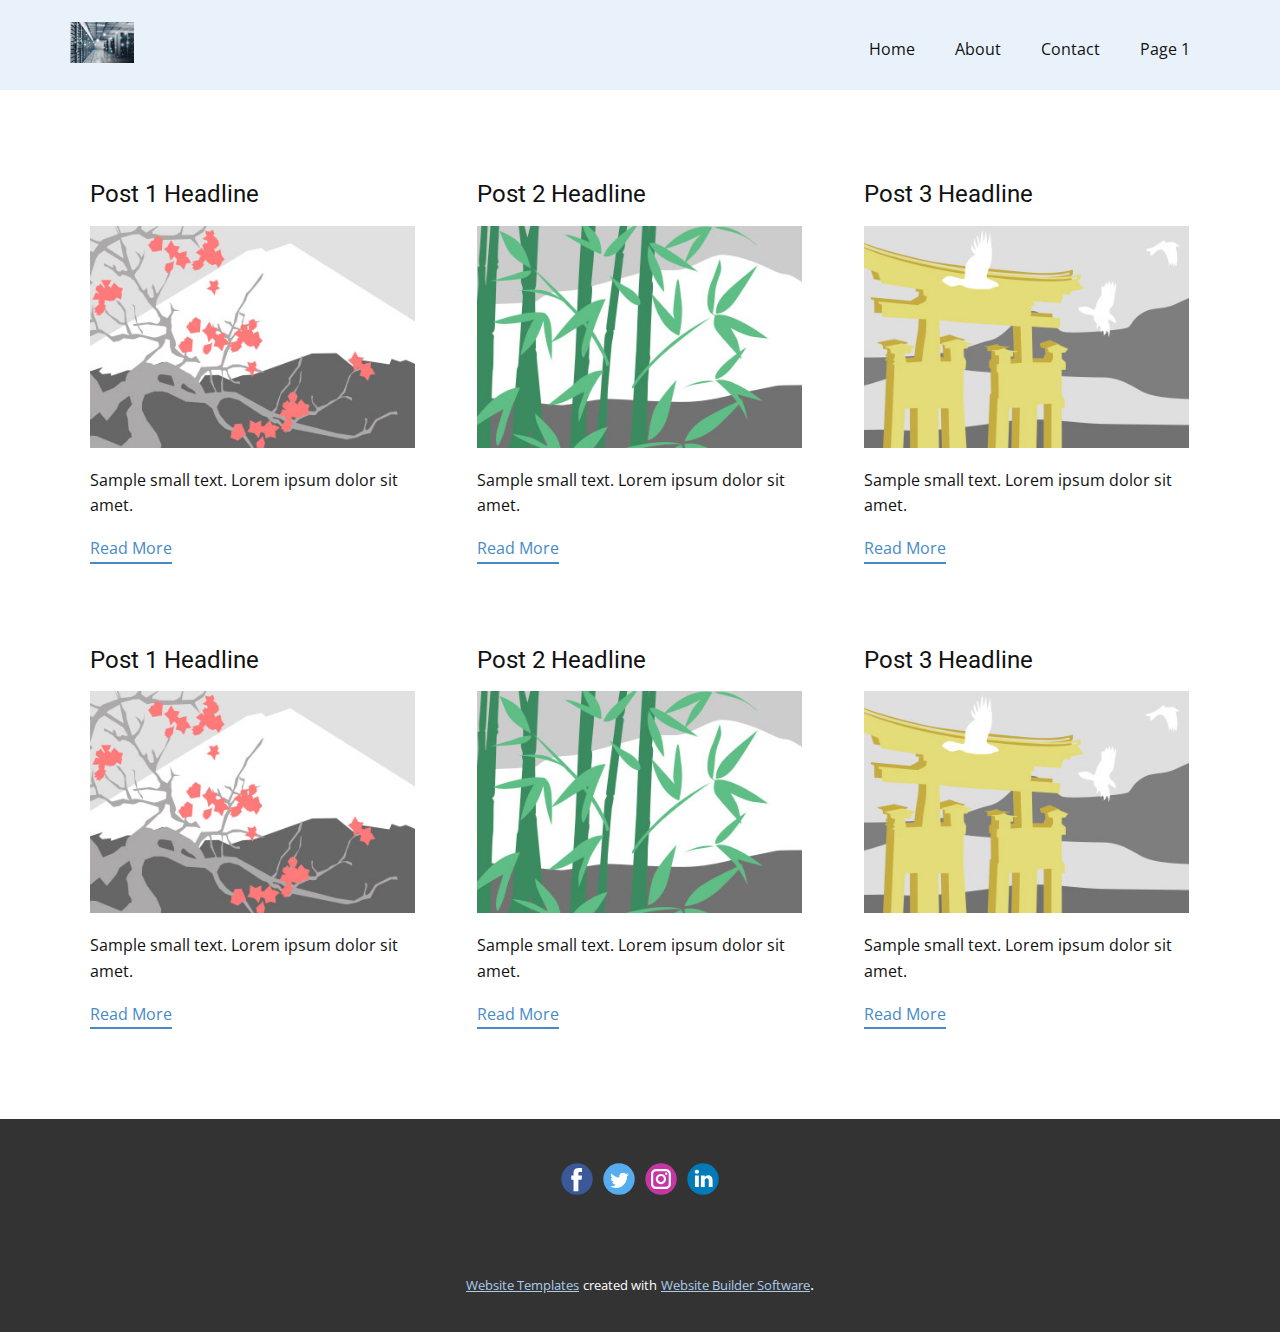
<file: blog/blog.html>
<html style="font-size: 16px;"><head>
    <meta name="viewport" content="width=device-width, initial-scale=1.0">
    <meta charset="utf-8">
    <meta name="keywords" content="">
    <meta name="description" content="">
    <meta name="page_type" content="np-template-header-footer-from-plugin">
    <title>Blog Template</title>
    <link rel="stylesheet" href="../nicepage.css" media="screen">
<link rel="stylesheet" href="../Blog-Template.css" media="screen">
    <script class="u-script" type="text/javascript" src="../jquery.js" defer=""></script>
    <script class="u-script" type="text/javascript" src="../nicepage.js" defer=""></script>
    <meta name="generator" content="Nicepage 3.20.4, nicepage.com">
    <link id="u-theme-google-font" rel="stylesheet" href="https://fonts.googleapis.com/css?family=Roboto:100,100i,300,300i,400,400i,500,500i,700,700i,900,900i|Open+Sans:300,300i,400,400i,600,600i,700,700i,800,800i">
    
    
    <script type="application/ld+json">{
		"@context": "http://schema.org",
		"@type": "Organization",
		"name": "",
		"logo": "images/50378263-0.jpeg",
		"sameAs": []
}</script>
    <meta name="theme-color" content="#478ac9">
    <meta property="og:title" content="Blog Template">
    <meta property="og:type" content="website">
  </head>
  <body class="u-body"><header class="u-align-right u-clearfix u-header u-palette-1-light-3 u-header" id="sec-836d"><div class="u-clearfix u-sheet u-valign-top u-sheet-1">
        <a href="https://nicepage.com" class="u-image u-logo u-image-1" data-image-width="150" data-image-height="97">
          <img src="../images/50378263-0.jpeg" class="u-logo-image u-logo-image-1" data-image-width="64">
        </a>
        <nav class="u-menu u-menu-dropdown u-offcanvas u-menu-1">
          <div class="menu-collapse" style="font-size: 1rem; letter-spacing: 0px;">
            <a class="u-button-style u-custom-left-right-menu-spacing u-custom-padding-bottom u-custom-top-bottom-menu-spacing u-nav-link u-text-active-palette-1-base u-text-hover-palette-2-base" href="#">
              <svg><use xmlns:xlink="http://www.w3.org/1999/xlink" xlink:href="#menu-hamburger"></use></svg>
              <svg version="1.1" xmlns="http://www.w3.org/2000/svg" xmlns:xlink="http://www.w3.org/1999/xlink"><defs><symbol id="menu-hamburger" viewBox="0 0 16 16" style="width: 16px; height: 16px;"><rect y="1" width="16" height="2"></rect><rect y="7" width="16" height="2"></rect><rect y="13" width="16" height="2"></rect>
</symbol>
</defs></svg>
            </a>
          </div>
          <div class="u-nav-container">
            <ul class="u-nav u-unstyled u-nav-1"><li class="u-nav-item"><a class="u-button-style u-nav-link u-text-active-palette-1-base u-text-hover-palette-2-base" href="../Home.html" style="padding: 10px 20px;">Home</a>
</li><li class="u-nav-item"><a class="u-button-style u-nav-link u-text-active-palette-1-base u-text-hover-palette-2-base" href="../About.html" style="padding: 10px 20px;">About</a>
</li><li class="u-nav-item"><a class="u-button-style u-nav-link u-text-active-palette-1-base u-text-hover-palette-2-base" href="../Contact.html" style="padding: 10px 20px;">Contact</a>
</li><li class="u-nav-item"><a class="u-button-style u-nav-link u-text-active-palette-1-base u-text-hover-palette-2-base" href="../Page-1.html" style="padding: 10px 20px;">Page 1</a>
</li></ul>
          </div>
          <div class="u-nav-container-collapse">
            <div class="u-black u-container-style u-inner-container-layout u-opacity u-opacity-95 u-sidenav">
              <div class="u-sidenav-overflow">
                <div class="u-menu-close"></div>
                <ul class="u-align-center u-nav u-popupmenu-items u-unstyled u-nav-2"><li class="u-nav-item"><a class="u-button-style u-nav-link" href="../Home.html">Home</a>
</li><li class="u-nav-item"><a class="u-button-style u-nav-link" href="../About.html">About</a>
</li><li class="u-nav-item"><a class="u-button-style u-nav-link" href="../Contact.html">Contact</a>
</li><li class="u-nav-item"><a class="u-button-style u-nav-link" href="../Page-1.html">Page 1</a>
</li></ul>
              </div>
            </div>
            <div class="u-black u-menu-overlay u-opacity u-opacity-70"></div>
          </div>
        </nav>
      </div></header>
    <section class="u-clearfix u-section-1" id="sec-deeb">
      <div class="u-clearfix u-sheet u-valign-middle u-sheet-1"><!--blog--><!--blog_options_json--><!--{"type":"Recent","source":"","tags":"","count":""}--><!--/blog_options_json-->
        <div class="u-blog u-expanded-width u-repeater u-repeater-1"><!--blog_post-->
          <div class="u-blog-post u-container-style u-repeater-item u-white u-repeater-item-1">
            <div class="u-container-layout u-similar-container u-valign-top u-container-layout-1"><!--blog_post_header-->
              <h4 class="u-blog-control u-text u-text-1">
                <a class="u-post-header-link" href="../blog/post.html"><!--blog_post_header_content-->Post 1 Headline<!--/blog_post_header_content--></a>
              </h4><!--/blog_post_header--><!--blog_post_image-->
              <a class="u-post-header-link" href="../blog/post.html"><img alt="" class="u-blog-control u-expanded-width u-image u-image-default u-image-1" src="[data-uri]"></a><!--/blog_post_image--><!--blog_post_content-->
              <div class="u-blog-control u-post-content u-text u-text-2 fr-view">Sample small text. Lorem ipsum dolor sit amet.</div><!--/blog_post_content--><!--blog_post_readmore-->
              <a href="../blog/post.html" class="u-blog-control u-border-2 u-border-palette-1-base u-btn u-btn-rectangle u-button-style u-none u-btn-1"><!--blog_post_readmore_content-->Read More<!--/blog_post_readmore_content--></a><!--/blog_post_readmore-->
            </div>
          </div><div class="u-blog-post u-container-style u-repeater-item u-video-cover u-white">
            <div class="u-container-layout u-similar-container u-valign-top u-container-layout-2"><!--blog_post_header-->
              <h4 class="u-blog-control u-text u-text-3">
                <a class="u-post-header-link" href="../blog/post-1.html"><!--blog_post_header_content-->Post 2 Headline<!--/blog_post_header_content--></a>
              </h4><!--/blog_post_header--><!--blog_post_image-->
              <a class="u-post-header-link" href="../blog/post-1.html"><img alt="" class="u-blog-control u-expanded-width u-image u-image-default u-image-2" src="[data-uri]"></a><!--/blog_post_image--><!--blog_post_content-->
              <div class="u-blog-control u-post-content u-text u-text-4 fr-view">Sample small text. Lorem ipsum dolor sit amet.</div><!--/blog_post_content--><!--blog_post_readmore-->
              <a href="../blog/post-1.html" class="u-blog-control u-border-2 u-border-palette-1-base u-btn u-btn-rectangle u-button-style u-none u-btn-2"><!--blog_post_readmore_content-->Read More<!--/blog_post_readmore_content--></a><!--/blog_post_readmore-->
            </div>
          </div><div class="u-blog-post u-container-style u-repeater-item u-video-cover u-white">
            <div class="u-container-layout u-similar-container u-valign-top u-container-layout-3"><!--blog_post_header-->
              <h4 class="u-blog-control u-text u-text-5">
                <a class="u-post-header-link" href="../blog/post-2.html"><!--blog_post_header_content-->Post 3 Headline<!--/blog_post_header_content--></a>
              </h4><!--/blog_post_header--><!--blog_post_image-->
              <a class="u-post-header-link" href="../blog/post-2.html"><img alt="" class="u-blog-control u-expanded-width u-image u-image-default u-image-3" src="[data-uri]"></a><!--/blog_post_image--><!--blog_post_content-->
              <div class="u-blog-control u-post-content u-text u-text-6 fr-view">Sample small text. Lorem ipsum dolor sit amet.</div><!--/blog_post_content--><!--blog_post_readmore-->
              <a href="../blog/post-2.html" class="u-blog-control u-border-2 u-border-palette-1-base u-btn u-btn-rectangle u-button-style u-none u-btn-3"><!--blog_post_readmore_content-->Read More<!--/blog_post_readmore_content--></a><!--/blog_post_readmore-->
            </div>
          </div><div class="u-blog-post u-container-style u-repeater-item u-white u-repeater-item-1">
            <div class="u-container-layout u-similar-container u-valign-top u-container-layout-1"><!--blog_post_header-->
              <h4 class="u-blog-control u-text u-text-1">
                <a class="u-post-header-link" href="../blog/post-3.html"><!--blog_post_header_content-->Post 1 Headline<!--/blog_post_header_content--></a>
              </h4><!--/blog_post_header--><!--blog_post_image-->
              <a class="u-post-header-link" href="../blog/post-3.html"><img alt="" class="u-blog-control u-expanded-width u-image u-image-default u-image-1" src="[data-uri]"></a><!--/blog_post_image--><!--blog_post_content-->
              <div class="u-blog-control u-post-content u-text u-text-2 fr-view">Sample small text. Lorem ipsum dolor sit amet.</div><!--/blog_post_content--><!--blog_post_readmore-->
              <a href="../blog/post-3.html" class="u-blog-control u-border-2 u-border-palette-1-base u-btn u-btn-rectangle u-button-style u-none u-btn-1"><!--blog_post_readmore_content-->Read More<!--/blog_post_readmore_content--></a><!--/blog_post_readmore-->
            </div>
          </div><div class="u-blog-post u-container-style u-repeater-item u-video-cover u-white">
            <div class="u-container-layout u-similar-container u-valign-top u-container-layout-2"><!--blog_post_header-->
              <h4 class="u-blog-control u-text u-text-3">
                <a class="u-post-header-link" href="../blog/post-4.html"><!--blog_post_header_content-->Post 2 Headline<!--/blog_post_header_content--></a>
              </h4><!--/blog_post_header--><!--blog_post_image-->
              <a class="u-post-header-link" href="../blog/post-4.html"><img alt="" class="u-blog-control u-expanded-width u-image u-image-default u-image-2" src="[data-uri]"></a><!--/blog_post_image--><!--blog_post_content-->
              <div class="u-blog-control u-post-content u-text u-text-4 fr-view">Sample small text. Lorem ipsum dolor sit amet.</div><!--/blog_post_content--><!--blog_post_readmore-->
              <a href="../blog/post-4.html" class="u-blog-control u-border-2 u-border-palette-1-base u-btn u-btn-rectangle u-button-style u-none u-btn-2"><!--blog_post_readmore_content-->Read More<!--/blog_post_readmore_content--></a><!--/blog_post_readmore-->
            </div>
          </div><div class="u-blog-post u-container-style u-repeater-item u-video-cover u-white">
            <div class="u-container-layout u-similar-container u-valign-top u-container-layout-3"><!--blog_post_header-->
              <h4 class="u-blog-control u-text u-text-5">
                <a class="u-post-header-link" href="../blog/post-5.html"><!--blog_post_header_content-->Post 3 Headline<!--/blog_post_header_content--></a>
              </h4><!--/blog_post_header--><!--blog_post_image-->
              <a class="u-post-header-link" href="../blog/post-5.html"><img alt="" class="u-blog-control u-expanded-width u-image u-image-default u-image-3" src="[data-uri]"></a><!--/blog_post_image--><!--blog_post_content-->
              <div class="u-blog-control u-post-content u-text u-text-6 fr-view">Sample small text. Lorem ipsum dolor sit amet.</div><!--/blog_post_content--><!--blog_post_readmore-->
              <a href="../blog/post-5.html" class="u-blog-control u-border-2 u-border-palette-1-base u-btn u-btn-rectangle u-button-style u-none u-btn-3"><!--blog_post_readmore_content-->Read More<!--/blog_post_readmore_content--></a><!--/blog_post_readmore-->
            </div>
          </div><!--/blog_post--><!--blog_post-->
          <!--/blog_post--><!--blog_post-->
          <!--/blog_post-->
        </div><!--/blog-->
      </div>
    </section>
    
    
    <footer class="u-clearfix u-footer u-grey-80" id="sec-c334"><div class="u-clearfix u-sheet u-sheet-1">
        <div class="u-align-left u-social-icons u-spacing-10 u-social-icons-1">
          <a class="u-social-url" title="facebook" target="_blank" href=""><span class="u-icon u-social-facebook u-social-icon u-icon-1"><svg class="u-svg-link" preserveAspectRatio="xMidYMin slice" viewBox="0 0 112 112" style=""><use xmlns:xlink="http://www.w3.org/1999/xlink" xlink:href="#svg-211f"></use></svg><svg class="u-svg-content" viewBox="0 0 112 112" x="0" y="0" id="svg-211f"><circle fill="currentColor" cx="56.1" cy="56.1" r="55"></circle><path fill="#FFFFFF" d="M73.5,31.6h-9.1c-1.4,0-3.6,0.8-3.6,3.9v8.5h12.6L72,58.3H60.8v40.8H43.9V58.3h-8V43.9h8v-9.2
            c0-6.7,3.1-17,17-17h12.5v13.9H73.5z"></path></svg></span>
          </a>
          <a class="u-social-url" title="twitter" target="_blank" href=""><span class="u-icon u-social-icon u-social-twitter u-icon-2"><svg class="u-svg-link" preserveAspectRatio="xMidYMin slice" viewBox="0 0 112 112" style=""><use xmlns:xlink="http://www.w3.org/1999/xlink" xlink:href="#svg-781f"></use></svg><svg class="u-svg-content" viewBox="0 0 112 112" x="0" y="0" id="svg-781f"><circle fill="currentColor" class="st0" cx="56.1" cy="56.1" r="55"></circle><path fill="#FFFFFF" d="M83.8,47.3c0,0.6,0,1.2,0,1.7c0,17.7-13.5,38.2-38.2,38.2C38,87.2,31,85,25,81.2c1,0.1,2.1,0.2,3.2,0.2
            c6.3,0,12.1-2.1,16.7-5.7c-5.9-0.1-10.8-4-12.5-9.3c0.8,0.2,1.7,0.2,2.5,0.2c1.2,0,2.4-0.2,3.5-0.5c-6.1-1.2-10.8-6.7-10.8-13.1
            c0-0.1,0-0.1,0-0.2c1.8,1,3.9,1.6,6.1,1.7c-3.6-2.4-6-6.5-6-11.2c0-2.5,0.7-4.8,1.8-6.7c6.6,8.1,16.5,13.5,27.6,14
            c-0.2-1-0.3-2-0.3-3.1c0-7.4,6-13.4,13.4-13.4c3.9,0,7.3,1.6,9.8,4.2c3.1-0.6,5.9-1.7,8.5-3.3c-1,3.1-3.1,5.8-5.9,7.4
            c2.7-0.3,5.3-1,7.7-2.1C88.7,43,86.4,45.4,83.8,47.3z"></path></svg></span>
          </a>
          <a class="u-social-url" title="instagram" target="_blank" href=""><span class="u-icon u-social-icon u-social-instagram u-icon-3"><svg class="u-svg-link" preserveAspectRatio="xMidYMin slice" viewBox="0 0 112 112" style=""><use xmlns:xlink="http://www.w3.org/1999/xlink" xlink:href="#svg-f032"></use></svg><svg class="u-svg-content" viewBox="0 0 112 112" x="0" y="0" id="svg-f032"><circle fill="currentColor" cx="56.1" cy="56.1" r="55"></circle><path fill="#FFFFFF" d="M55.9,38.2c-9.9,0-17.9,8-17.9,17.9C38,66,46,74,55.9,74c9.9,0,17.9-8,17.9-17.9C73.8,46.2,65.8,38.2,55.9,38.2
            z M55.9,66.4c-5.7,0-10.3-4.6-10.3-10.3c-0.1-5.7,4.6-10.3,10.3-10.3c5.7,0,10.3,4.6,10.3,10.3C66.2,61.8,61.6,66.4,55.9,66.4z"></path><path fill="#FFFFFF" d="M74.3,33.5c-2.3,0-4.2,1.9-4.2,4.2s1.9,4.2,4.2,4.2s4.2-1.9,4.2-4.2S76.6,33.5,74.3,33.5z"></path><path fill="#FFFFFF" d="M73.1,21.3H38.6c-9.7,0-17.5,7.9-17.5,17.5v34.5c0,9.7,7.9,17.6,17.5,17.6h34.5c9.7,0,17.5-7.9,17.5-17.5V38.8
            C90.6,29.1,82.7,21.3,73.1,21.3z M83,73.3c0,5.5-4.5,9.9-9.9,9.9H38.6c-5.5,0-9.9-4.5-9.9-9.9V38.8c0-5.5,4.5-9.9,9.9-9.9h34.5
            c5.5,0,9.9,4.5,9.9,9.9V73.3z"></path></svg></span>
          </a>
          <a class="u-social-url" title="linkedin" target="_blank" href=""><span class="u-icon u-social-icon u-social-linkedin u-icon-4"><svg class="u-svg-link" preserveAspectRatio="xMidYMin slice" viewBox="0 0 112 112" style=""><use xmlns:xlink="http://www.w3.org/1999/xlink" xlink:href="#svg-6a97"></use></svg><svg class="u-svg-content" viewBox="0 0 112 112" x="0" y="0" id="svg-6a97"><circle fill="currentColor" cx="56.1" cy="56.1" r="55"></circle><path fill="#FFFFFF" d="M41.3,83.7H27.9V43.4h13.4V83.7z M34.6,37.9L34.6,37.9c-4.6,0-7.5-3.1-7.5-7c0-4,3-7,7.6-7s7.4,3,7.5,7
            C42.2,34.8,39.2,37.9,34.6,37.9z M89.6,83.7H76.2V62.2c0-5.4-1.9-9.1-6.8-9.1c-3.7,0-5.9,2.5-6.9,4.9c-0.4,0.9-0.4,2.1-0.4,3.3v22.5
            H48.7c0,0,0.2-36.5,0-40.3h13.4v5.7c1.8-2.7,5-6.7,12.1-6.7c8.8,0,15.4,5.8,15.4,18.1V83.7z"></path></svg></span>
          </a>
        </div>
      </div></footer>
    <section class="u-backlink u-clearfix u-grey-80">
      <a class="u-link" href="https://nicepage.com/website-templates" target="_blank">
        <span>Website Templates</span>
      </a>
      <p class="u-text">
        <span>created with</span>
      </p>
      <a class="u-link" href="https://nicepage.com/" target="_blank">
        <span>Website Builder Software</span>
      </a>. 
    </section>
  
</body></html>
</file>
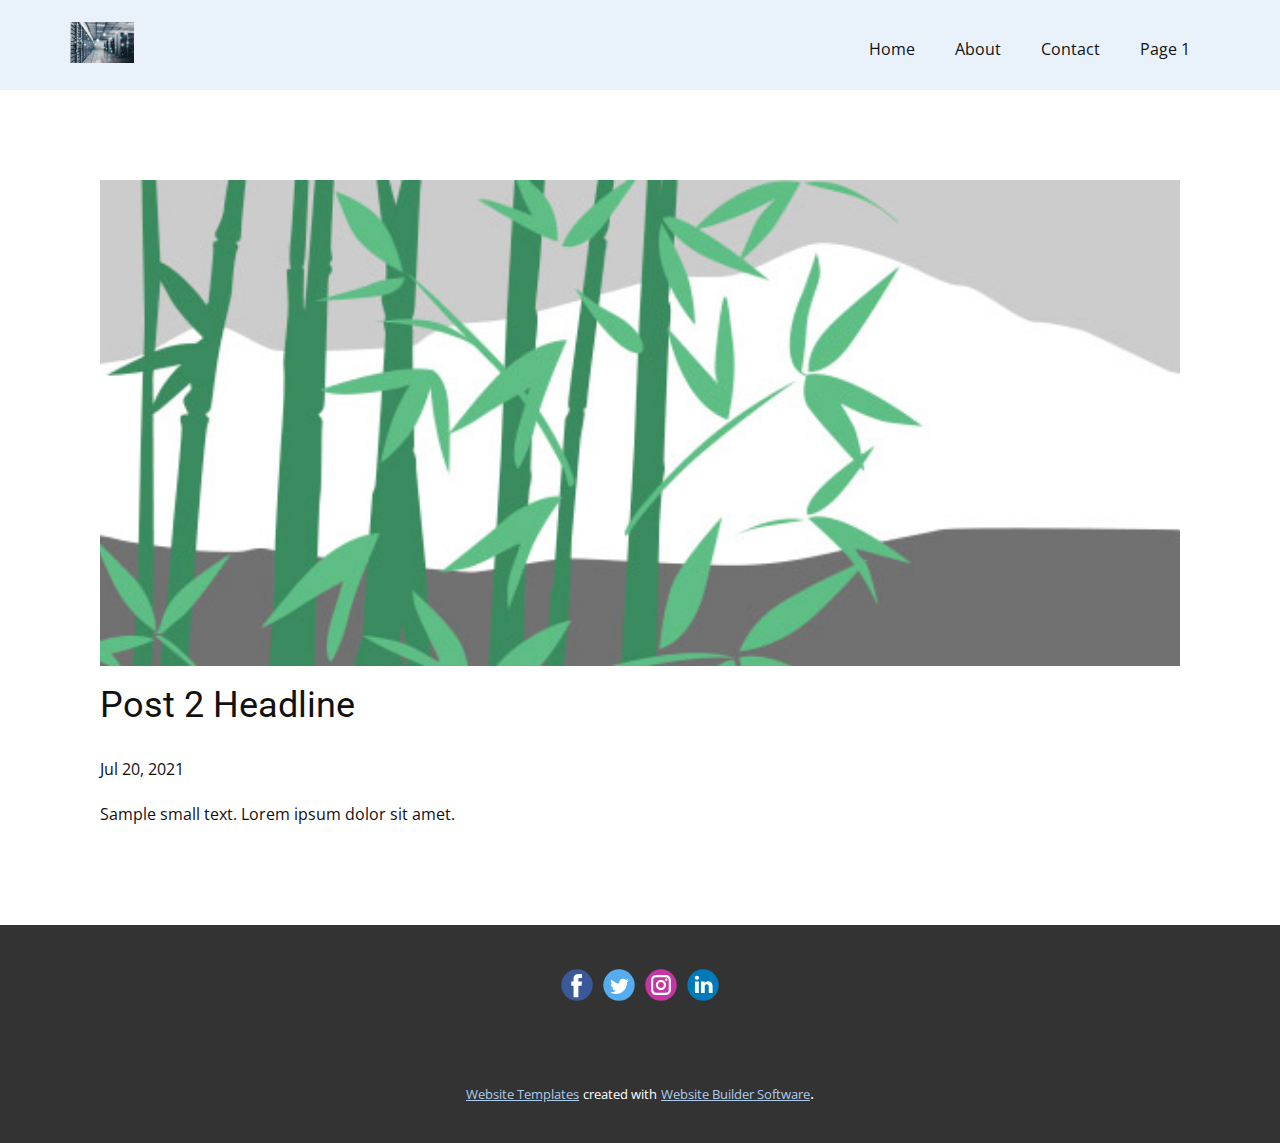
<file: blog/post-1.html>
<!doctype html>
<html style="font-size: 16px;"><head>
    <meta name="viewport" content="width=device-width, initial-scale=1.0">
    <meta charset="utf-8">
    <meta name="keywords" content="Post 1 Headline">
    <meta name="description" content="">
    <meta name="page_type" content="np-template-header-footer-from-plugin">
    <title>Post 2 Headline</title>
    <link rel="stylesheet" href="../nicepage.css" media="screen">
<link rel="stylesheet" href="../Post-Template.css" media="screen">
    <script class="u-script" type="text/javascript" src="../jquery.js" defer=""></script>
    <script class="u-script" type="text/javascript" src="../nicepage.js" defer=""></script>
    <meta name="generator" content="Nicepage 3.20.4, nicepage.com">
    <link id="u-theme-google-font" rel="stylesheet" href="https://fonts.googleapis.com/css?family=Roboto:100,100i,300,300i,400,400i,500,500i,700,700i,900,900i|Open+Sans:300,300i,400,400i,600,600i,700,700i,800,800i">
    
    
    <script type="application/ld+json">{
		"@context": "http://schema.org",
		"@type": "Organization",
		"name": "",
		"logo": "images/50378263-0.jpeg",
		"sameAs": []
}</script>
    <meta name="theme-color" content="#478ac9">
    <meta property="og:title" content="Post Template">
    <meta property="og:type" content="website">
  </head>
  <body class="u-body"><header class="u-align-right u-clearfix u-header u-palette-1-light-3 u-header" id="sec-836d"><div class="u-clearfix u-sheet u-valign-top u-sheet-1">
        <a href="https://nicepage.com" class="u-image u-logo u-image-1" data-image-width="150" data-image-height="97">
          <img src="../images/50378263-0.jpeg" class="u-logo-image u-logo-image-1" data-image-width="64">
        </a>
        <nav class="u-menu u-menu-dropdown u-offcanvas u-menu-1">
          <div class="menu-collapse" style="font-size: 1rem; letter-spacing: 0px;">
            <a class="u-button-style u-custom-left-right-menu-spacing u-custom-padding-bottom u-custom-top-bottom-menu-spacing u-nav-link u-text-active-palette-1-base u-text-hover-palette-2-base" href="#">
              <svg><use xmlns:xlink="http://www.w3.org/1999/xlink" xlink:href="#menu-hamburger"></use></svg>
              <svg version="1.1" xmlns="http://www.w3.org/2000/svg" xmlns:xlink="http://www.w3.org/1999/xlink"><defs><symbol id="menu-hamburger" viewBox="0 0 16 16" style="width: 16px; height: 16px;"><rect y="1" width="16" height="2"></rect><rect y="7" width="16" height="2"></rect><rect y="13" width="16" height="2"></rect>
</symbol>
</defs></svg>
            </a>
          </div>
          <div class="u-nav-container">
            <ul class="u-nav u-unstyled u-nav-1"><li class="u-nav-item"><a class="u-button-style u-nav-link u-text-active-palette-1-base u-text-hover-palette-2-base" href="../Home.html" style="padding: 10px 20px;">Home</a>
</li><li class="u-nav-item"><a class="u-button-style u-nav-link u-text-active-palette-1-base u-text-hover-palette-2-base" href="../About.html" style="padding: 10px 20px;">About</a>
</li><li class="u-nav-item"><a class="u-button-style u-nav-link u-text-active-palette-1-base u-text-hover-palette-2-base" href="../Contact.html" style="padding: 10px 20px;">Contact</a>
</li><li class="u-nav-item"><a class="u-button-style u-nav-link u-text-active-palette-1-base u-text-hover-palette-2-base" href="../Page-1.html" style="padding: 10px 20px;">Page 1</a>
</li></ul>
          </div>
          <div class="u-nav-container-collapse">
            <div class="u-black u-container-style u-inner-container-layout u-opacity u-opacity-95 u-sidenav">
              <div class="u-sidenav-overflow">
                <div class="u-menu-close"></div>
                <ul class="u-align-center u-nav u-popupmenu-items u-unstyled u-nav-2"><li class="u-nav-item"><a class="u-button-style u-nav-link" href="../Home.html">Home</a>
</li><li class="u-nav-item"><a class="u-button-style u-nav-link" href="../About.html">About</a>
</li><li class="u-nav-item"><a class="u-button-style u-nav-link" href="../Contact.html">Contact</a>
</li><li class="u-nav-item"><a class="u-button-style u-nav-link" href="../Page-1.html">Page 1</a>
</li></ul>
              </div>
            </div>
            <div class="u-black u-menu-overlay u-opacity u-opacity-70"></div>
          </div>
        </nav>
      </div></header>
    <section class="u-align-center u-clearfix u-section-1" id="sec-816a">
      <div class="u-clearfix u-sheet u-valign-middle-md u-valign-middle-sm u-valign-middle-xs u-sheet-1"><!--post_details--><!--post_details_options_json--><!--{"source":""}--><!--/post_details_options_json--><!--blog_post-->
        <div class="u-container-style u-expanded-width u-post-details u-post-details-1">
          <div class="u-container-layout u-valign-middle u-container-layout-1"><!--blog_post_image-->
            <img alt="" class="u-blog-control u-expanded-width u-image u-image-default u-image-1" src="[data-uri]"><!--/blog_post_image--><!--blog_post_header-->
            <h2 class="u-blog-control u-text u-text-1">Post 2 Headline</h2><!--/blog_post_header--><!--blog_post_metadata-->
            <div class="u-blog-control u-metadata u-metadata-1"><!--blog_post_metadata_date-->
              <span class="u-meta-date u-meta-icon">Jul 20, 2021</span><!--/blog_post_metadata_date--><!--blog_post_metadata_category-->
              <!--/blog_post_metadata_category--><!--blog_post_metadata_comments-->
              <!--/blog_post_metadata_comments-->
            </div><!--/blog_post_metadata--><!--blog_post_content-->
            <div class="u-align-justify u-blog-control u-post-content u-text u-text-2 fr-view">
  Sample small text. Lorem ipsum dolor sit amet.
  </div><!--/blog_post_content-->
          </div>
        </div><!--/blog_post--><!--/post_details-->
      </div>
    </section>
    
    
    <footer class="u-clearfix u-footer u-grey-80" id="sec-c334"><div class="u-clearfix u-sheet u-sheet-1">
        <div class="u-align-left u-social-icons u-spacing-10 u-social-icons-1">
          <a class="u-social-url" title="facebook" target="_blank" href=""><span class="u-icon u-social-facebook u-social-icon u-icon-1"><svg class="u-svg-link" preserveAspectRatio="xMidYMin slice" viewBox="0 0 112 112" style=""><use xmlns:xlink="http://www.w3.org/1999/xlink" xlink:href="#svg-211f"></use></svg><svg class="u-svg-content" viewBox="0 0 112 112" x="0" y="0" id="svg-211f"><circle fill="currentColor" cx="56.1" cy="56.1" r="55"></circle><path fill="#FFFFFF" d="M73.5,31.6h-9.1c-1.4,0-3.6,0.8-3.6,3.9v8.5h12.6L72,58.3H60.8v40.8H43.9V58.3h-8V43.9h8v-9.2
            c0-6.7,3.1-17,17-17h12.5v13.9H73.5z"></path></svg></span>
          </a>
          <a class="u-social-url" title="twitter" target="_blank" href=""><span class="u-icon u-social-icon u-social-twitter u-icon-2"><svg class="u-svg-link" preserveAspectRatio="xMidYMin slice" viewBox="0 0 112 112" style=""><use xmlns:xlink="http://www.w3.org/1999/xlink" xlink:href="#svg-781f"></use></svg><svg class="u-svg-content" viewBox="0 0 112 112" x="0" y="0" id="svg-781f"><circle fill="currentColor" class="st0" cx="56.1" cy="56.1" r="55"></circle><path fill="#FFFFFF" d="M83.8,47.3c0,0.6,0,1.2,0,1.7c0,17.7-13.5,38.2-38.2,38.2C38,87.2,31,85,25,81.2c1,0.1,2.1,0.2,3.2,0.2
            c6.3,0,12.1-2.1,16.7-5.7c-5.9-0.1-10.8-4-12.5-9.3c0.8,0.2,1.7,0.2,2.5,0.2c1.2,0,2.4-0.2,3.5-0.5c-6.1-1.2-10.8-6.7-10.8-13.1
            c0-0.1,0-0.1,0-0.2c1.8,1,3.9,1.6,6.1,1.7c-3.6-2.4-6-6.5-6-11.2c0-2.5,0.7-4.8,1.8-6.7c6.6,8.1,16.5,13.5,27.6,14
            c-0.2-1-0.3-2-0.3-3.1c0-7.4,6-13.4,13.4-13.4c3.9,0,7.3,1.6,9.8,4.2c3.1-0.6,5.9-1.7,8.5-3.3c-1,3.1-3.1,5.8-5.9,7.4
            c2.7-0.3,5.3-1,7.7-2.1C88.7,43,86.4,45.4,83.8,47.3z"></path></svg></span>
          </a>
          <a class="u-social-url" title="instagram" target="_blank" href=""><span class="u-icon u-social-icon u-social-instagram u-icon-3"><svg class="u-svg-link" preserveAspectRatio="xMidYMin slice" viewBox="0 0 112 112" style=""><use xmlns:xlink="http://www.w3.org/1999/xlink" xlink:href="#svg-f032"></use></svg><svg class="u-svg-content" viewBox="0 0 112 112" x="0" y="0" id="svg-f032"><circle fill="currentColor" cx="56.1" cy="56.1" r="55"></circle><path fill="#FFFFFF" d="M55.9,38.2c-9.9,0-17.9,8-17.9,17.9C38,66,46,74,55.9,74c9.9,0,17.9-8,17.9-17.9C73.8,46.2,65.8,38.2,55.9,38.2
            z M55.9,66.4c-5.7,0-10.3-4.6-10.3-10.3c-0.1-5.7,4.6-10.3,10.3-10.3c5.7,0,10.3,4.6,10.3,10.3C66.2,61.8,61.6,66.4,55.9,66.4z"></path><path fill="#FFFFFF" d="M74.3,33.5c-2.3,0-4.2,1.9-4.2,4.2s1.9,4.2,4.2,4.2s4.2-1.9,4.2-4.2S76.6,33.5,74.3,33.5z"></path><path fill="#FFFFFF" d="M73.1,21.3H38.6c-9.7,0-17.5,7.9-17.5,17.5v34.5c0,9.7,7.9,17.6,17.5,17.6h34.5c9.7,0,17.5-7.9,17.5-17.5V38.8
            C90.6,29.1,82.7,21.3,73.1,21.3z M83,73.3c0,5.5-4.5,9.9-9.9,9.9H38.6c-5.5,0-9.9-4.5-9.9-9.9V38.8c0-5.5,4.5-9.9,9.9-9.9h34.5
            c5.5,0,9.9,4.5,9.9,9.9V73.3z"></path></svg></span>
          </a>
          <a class="u-social-url" title="linkedin" target="_blank" href=""><span class="u-icon u-social-icon u-social-linkedin u-icon-4"><svg class="u-svg-link" preserveAspectRatio="xMidYMin slice" viewBox="0 0 112 112" style=""><use xmlns:xlink="http://www.w3.org/1999/xlink" xlink:href="#svg-6a97"></use></svg><svg class="u-svg-content" viewBox="0 0 112 112" x="0" y="0" id="svg-6a97"><circle fill="currentColor" cx="56.1" cy="56.1" r="55"></circle><path fill="#FFFFFF" d="M41.3,83.7H27.9V43.4h13.4V83.7z M34.6,37.9L34.6,37.9c-4.6,0-7.5-3.1-7.5-7c0-4,3-7,7.6-7s7.4,3,7.5,7
            C42.2,34.8,39.2,37.9,34.6,37.9z M89.6,83.7H76.2V62.2c0-5.4-1.9-9.1-6.8-9.1c-3.7,0-5.9,2.5-6.9,4.9c-0.4,0.9-0.4,2.1-0.4,3.3v22.5
            H48.7c0,0,0.2-36.5,0-40.3h13.4v5.7c1.8-2.7,5-6.7,12.1-6.7c8.8,0,15.4,5.8,15.4,18.1V83.7z"></path></svg></span>
          </a>
        </div>
      </div></footer>
    <section class="u-backlink u-clearfix u-grey-80">
      <a class="u-link" href="https://nicepage.com/website-templates" target="_blank">
        <span>Website Templates</span>
      </a>
      <p class="u-text">
        <span>created with</span>
      </p>
      <a class="u-link" href="https://nicepage.com/" target="_blank">
        <span>Website Builder Software</span>
      </a>. 
    </section>
  
</body></html>
</file>
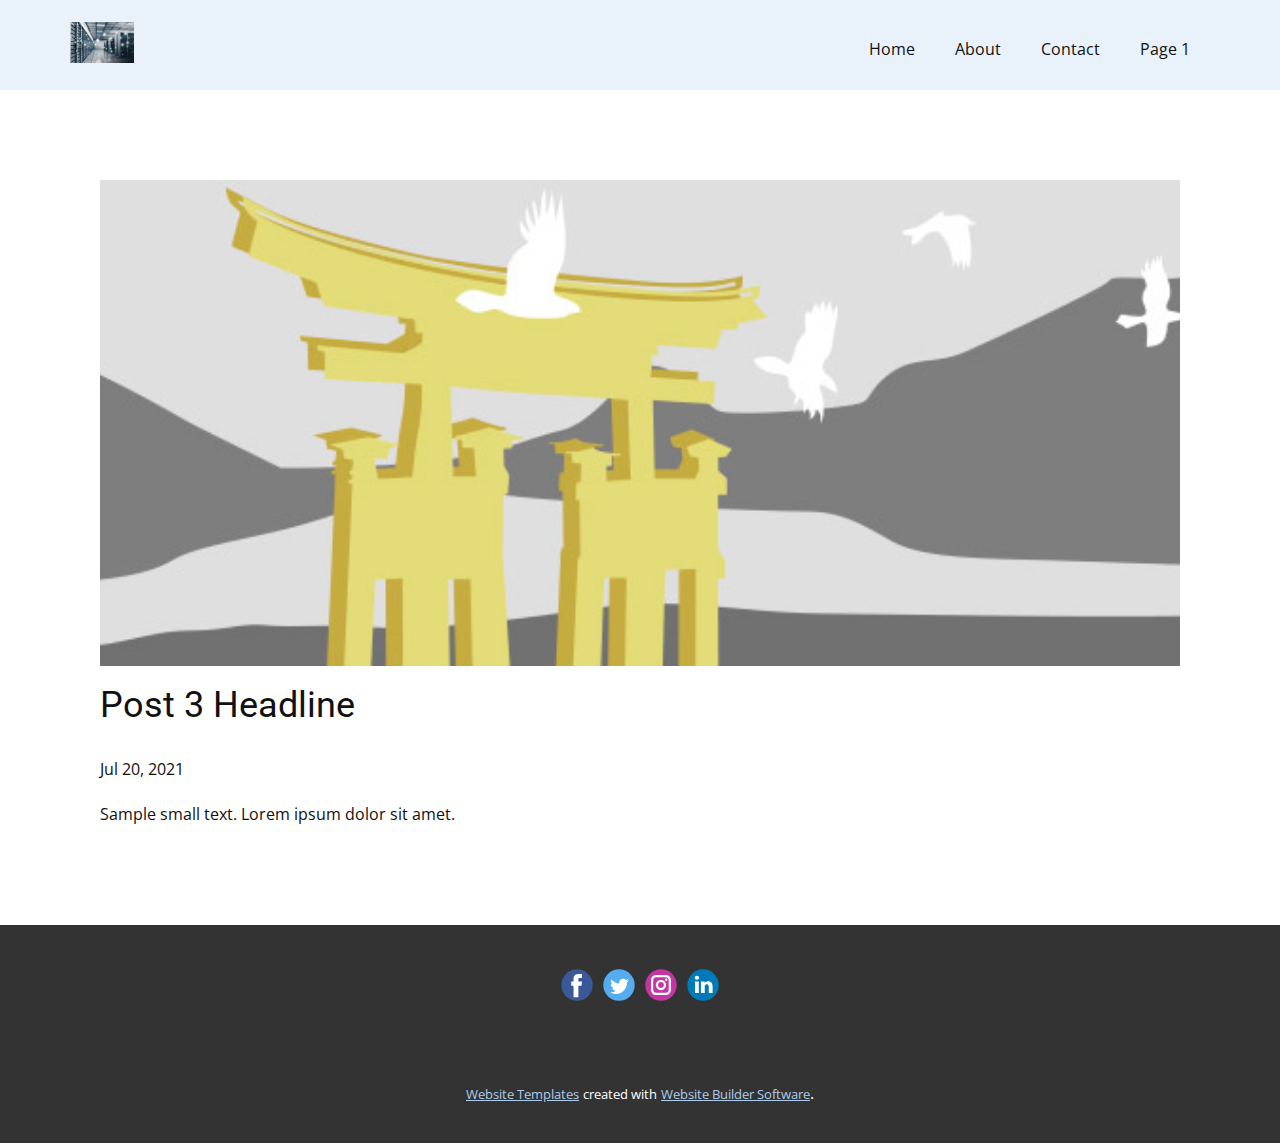
<file: blog/post-2.html>
<!doctype html>
<html style="font-size: 16px;"><head>
    <meta name="viewport" content="width=device-width, initial-scale=1.0">
    <meta charset="utf-8">
    <meta name="keywords" content="Post 1 Headline">
    <meta name="description" content="">
    <meta name="page_type" content="np-template-header-footer-from-plugin">
    <title>Post 3 Headline</title>
    <link rel="stylesheet" href="../nicepage.css" media="screen">
<link rel="stylesheet" href="../Post-Template.css" media="screen">
    <script class="u-script" type="text/javascript" src="../jquery.js" defer=""></script>
    <script class="u-script" type="text/javascript" src="../nicepage.js" defer=""></script>
    <meta name="generator" content="Nicepage 3.20.4, nicepage.com">
    <link id="u-theme-google-font" rel="stylesheet" href="https://fonts.googleapis.com/css?family=Roboto:100,100i,300,300i,400,400i,500,500i,700,700i,900,900i|Open+Sans:300,300i,400,400i,600,600i,700,700i,800,800i">
    
    
    <script type="application/ld+json">{
		"@context": "http://schema.org",
		"@type": "Organization",
		"name": "",
		"logo": "images/50378263-0.jpeg",
		"sameAs": []
}</script>
    <meta name="theme-color" content="#478ac9">
    <meta property="og:title" content="Post Template">
    <meta property="og:type" content="website">
  </head>
  <body class="u-body"><header class="u-align-right u-clearfix u-header u-palette-1-light-3 u-header" id="sec-836d"><div class="u-clearfix u-sheet u-valign-top u-sheet-1">
        <a href="https://nicepage.com" class="u-image u-logo u-image-1" data-image-width="150" data-image-height="97">
          <img src="../images/50378263-0.jpeg" class="u-logo-image u-logo-image-1" data-image-width="64">
        </a>
        <nav class="u-menu u-menu-dropdown u-offcanvas u-menu-1">
          <div class="menu-collapse" style="font-size: 1rem; letter-spacing: 0px;">
            <a class="u-button-style u-custom-left-right-menu-spacing u-custom-padding-bottom u-custom-top-bottom-menu-spacing u-nav-link u-text-active-palette-1-base u-text-hover-palette-2-base" href="#">
              <svg><use xmlns:xlink="http://www.w3.org/1999/xlink" xlink:href="#menu-hamburger"></use></svg>
              <svg version="1.1" xmlns="http://www.w3.org/2000/svg" xmlns:xlink="http://www.w3.org/1999/xlink"><defs><symbol id="menu-hamburger" viewBox="0 0 16 16" style="width: 16px; height: 16px;"><rect y="1" width="16" height="2"></rect><rect y="7" width="16" height="2"></rect><rect y="13" width="16" height="2"></rect>
</symbol>
</defs></svg>
            </a>
          </div>
          <div class="u-nav-container">
            <ul class="u-nav u-unstyled u-nav-1"><li class="u-nav-item"><a class="u-button-style u-nav-link u-text-active-palette-1-base u-text-hover-palette-2-base" href="../Home.html" style="padding: 10px 20px;">Home</a>
</li><li class="u-nav-item"><a class="u-button-style u-nav-link u-text-active-palette-1-base u-text-hover-palette-2-base" href="../About.html" style="padding: 10px 20px;">About</a>
</li><li class="u-nav-item"><a class="u-button-style u-nav-link u-text-active-palette-1-base u-text-hover-palette-2-base" href="../Contact.html" style="padding: 10px 20px;">Contact</a>
</li><li class="u-nav-item"><a class="u-button-style u-nav-link u-text-active-palette-1-base u-text-hover-palette-2-base" href="../Page-1.html" style="padding: 10px 20px;">Page 1</a>
</li></ul>
          </div>
          <div class="u-nav-container-collapse">
            <div class="u-black u-container-style u-inner-container-layout u-opacity u-opacity-95 u-sidenav">
              <div class="u-sidenav-overflow">
                <div class="u-menu-close"></div>
                <ul class="u-align-center u-nav u-popupmenu-items u-unstyled u-nav-2"><li class="u-nav-item"><a class="u-button-style u-nav-link" href="../Home.html">Home</a>
</li><li class="u-nav-item"><a class="u-button-style u-nav-link" href="../About.html">About</a>
</li><li class="u-nav-item"><a class="u-button-style u-nav-link" href="../Contact.html">Contact</a>
</li><li class="u-nav-item"><a class="u-button-style u-nav-link" href="../Page-1.html">Page 1</a>
</li></ul>
              </div>
            </div>
            <div class="u-black u-menu-overlay u-opacity u-opacity-70"></div>
          </div>
        </nav>
      </div></header>
    <section class="u-align-center u-clearfix u-section-1" id="sec-816a">
      <div class="u-clearfix u-sheet u-valign-middle-md u-valign-middle-sm u-valign-middle-xs u-sheet-1"><!--post_details--><!--post_details_options_json--><!--{"source":""}--><!--/post_details_options_json--><!--blog_post-->
        <div class="u-container-style u-expanded-width u-post-details u-post-details-1">
          <div class="u-container-layout u-valign-middle u-container-layout-1"><!--blog_post_image-->
            <img alt="" class="u-blog-control u-expanded-width u-image u-image-default u-image-1" src="[data-uri]"><!--/blog_post_image--><!--blog_post_header-->
            <h2 class="u-blog-control u-text u-text-1">Post 3 Headline</h2><!--/blog_post_header--><!--blog_post_metadata-->
            <div class="u-blog-control u-metadata u-metadata-1"><!--blog_post_metadata_date-->
              <span class="u-meta-date u-meta-icon">Jul 20, 2021</span><!--/blog_post_metadata_date--><!--blog_post_metadata_category-->
              <!--/blog_post_metadata_category--><!--blog_post_metadata_comments-->
              <!--/blog_post_metadata_comments-->
            </div><!--/blog_post_metadata--><!--blog_post_content-->
            <div class="u-align-justify u-blog-control u-post-content u-text u-text-2 fr-view">
  Sample small text. Lorem ipsum dolor sit amet.
  </div><!--/blog_post_content-->
          </div>
        </div><!--/blog_post--><!--/post_details-->
      </div>
    </section>
    
    
    <footer class="u-clearfix u-footer u-grey-80" id="sec-c334"><div class="u-clearfix u-sheet u-sheet-1">
        <div class="u-align-left u-social-icons u-spacing-10 u-social-icons-1">
          <a class="u-social-url" title="facebook" target="_blank" href=""><span class="u-icon u-social-facebook u-social-icon u-icon-1"><svg class="u-svg-link" preserveAspectRatio="xMidYMin slice" viewBox="0 0 112 112" style=""><use xmlns:xlink="http://www.w3.org/1999/xlink" xlink:href="#svg-211f"></use></svg><svg class="u-svg-content" viewBox="0 0 112 112" x="0" y="0" id="svg-211f"><circle fill="currentColor" cx="56.1" cy="56.1" r="55"></circle><path fill="#FFFFFF" d="M73.5,31.6h-9.1c-1.4,0-3.6,0.8-3.6,3.9v8.5h12.6L72,58.3H60.8v40.8H43.9V58.3h-8V43.9h8v-9.2
            c0-6.7,3.1-17,17-17h12.5v13.9H73.5z"></path></svg></span>
          </a>
          <a class="u-social-url" title="twitter" target="_blank" href=""><span class="u-icon u-social-icon u-social-twitter u-icon-2"><svg class="u-svg-link" preserveAspectRatio="xMidYMin slice" viewBox="0 0 112 112" style=""><use xmlns:xlink="http://www.w3.org/1999/xlink" xlink:href="#svg-781f"></use></svg><svg class="u-svg-content" viewBox="0 0 112 112" x="0" y="0" id="svg-781f"><circle fill="currentColor" class="st0" cx="56.1" cy="56.1" r="55"></circle><path fill="#FFFFFF" d="M83.8,47.3c0,0.6,0,1.2,0,1.7c0,17.7-13.5,38.2-38.2,38.2C38,87.2,31,85,25,81.2c1,0.1,2.1,0.2,3.2,0.2
            c6.3,0,12.1-2.1,16.7-5.7c-5.9-0.1-10.8-4-12.5-9.3c0.8,0.2,1.7,0.2,2.5,0.2c1.2,0,2.4-0.2,3.5-0.5c-6.1-1.2-10.8-6.7-10.8-13.1
            c0-0.1,0-0.1,0-0.2c1.8,1,3.9,1.6,6.1,1.7c-3.6-2.4-6-6.5-6-11.2c0-2.5,0.7-4.8,1.8-6.7c6.6,8.1,16.5,13.5,27.6,14
            c-0.2-1-0.3-2-0.3-3.1c0-7.4,6-13.4,13.4-13.4c3.9,0,7.3,1.6,9.8,4.2c3.1-0.6,5.9-1.7,8.5-3.3c-1,3.1-3.1,5.8-5.9,7.4
            c2.7-0.3,5.3-1,7.7-2.1C88.7,43,86.4,45.4,83.8,47.3z"></path></svg></span>
          </a>
          <a class="u-social-url" title="instagram" target="_blank" href=""><span class="u-icon u-social-icon u-social-instagram u-icon-3"><svg class="u-svg-link" preserveAspectRatio="xMidYMin slice" viewBox="0 0 112 112" style=""><use xmlns:xlink="http://www.w3.org/1999/xlink" xlink:href="#svg-f032"></use></svg><svg class="u-svg-content" viewBox="0 0 112 112" x="0" y="0" id="svg-f032"><circle fill="currentColor" cx="56.1" cy="56.1" r="55"></circle><path fill="#FFFFFF" d="M55.9,38.2c-9.9,0-17.9,8-17.9,17.9C38,66,46,74,55.9,74c9.9,0,17.9-8,17.9-17.9C73.8,46.2,65.8,38.2,55.9,38.2
            z M55.9,66.4c-5.7,0-10.3-4.6-10.3-10.3c-0.1-5.7,4.6-10.3,10.3-10.3c5.7,0,10.3,4.6,10.3,10.3C66.2,61.8,61.6,66.4,55.9,66.4z"></path><path fill="#FFFFFF" d="M74.3,33.5c-2.3,0-4.2,1.9-4.2,4.2s1.9,4.2,4.2,4.2s4.2-1.9,4.2-4.2S76.6,33.5,74.3,33.5z"></path><path fill="#FFFFFF" d="M73.1,21.3H38.6c-9.7,0-17.5,7.9-17.5,17.5v34.5c0,9.7,7.9,17.6,17.5,17.6h34.5c9.7,0,17.5-7.9,17.5-17.5V38.8
            C90.6,29.1,82.7,21.3,73.1,21.3z M83,73.3c0,5.5-4.5,9.9-9.9,9.9H38.6c-5.5,0-9.9-4.5-9.9-9.9V38.8c0-5.5,4.5-9.9,9.9-9.9h34.5
            c5.5,0,9.9,4.5,9.9,9.9V73.3z"></path></svg></span>
          </a>
          <a class="u-social-url" title="linkedin" target="_blank" href=""><span class="u-icon u-social-icon u-social-linkedin u-icon-4"><svg class="u-svg-link" preserveAspectRatio="xMidYMin slice" viewBox="0 0 112 112" style=""><use xmlns:xlink="http://www.w3.org/1999/xlink" xlink:href="#svg-6a97"></use></svg><svg class="u-svg-content" viewBox="0 0 112 112" x="0" y="0" id="svg-6a97"><circle fill="currentColor" cx="56.1" cy="56.1" r="55"></circle><path fill="#FFFFFF" d="M41.3,83.7H27.9V43.4h13.4V83.7z M34.6,37.9L34.6,37.9c-4.6,0-7.5-3.1-7.5-7c0-4,3-7,7.6-7s7.4,3,7.5,7
            C42.2,34.8,39.2,37.9,34.6,37.9z M89.6,83.7H76.2V62.2c0-5.4-1.9-9.1-6.8-9.1c-3.7,0-5.9,2.5-6.9,4.9c-0.4,0.9-0.4,2.1-0.4,3.3v22.5
            H48.7c0,0,0.2-36.5,0-40.3h13.4v5.7c1.8-2.7,5-6.7,12.1-6.7c8.8,0,15.4,5.8,15.4,18.1V83.7z"></path></svg></span>
          </a>
        </div>
      </div></footer>
    <section class="u-backlink u-clearfix u-grey-80">
      <a class="u-link" href="https://nicepage.com/website-templates" target="_blank">
        <span>Website Templates</span>
      </a>
      <p class="u-text">
        <span>created with</span>
      </p>
      <a class="u-link" href="https://nicepage.com/" target="_blank">
        <span>Website Builder Software</span>
      </a>. 
    </section>
  
</body></html>
</file>
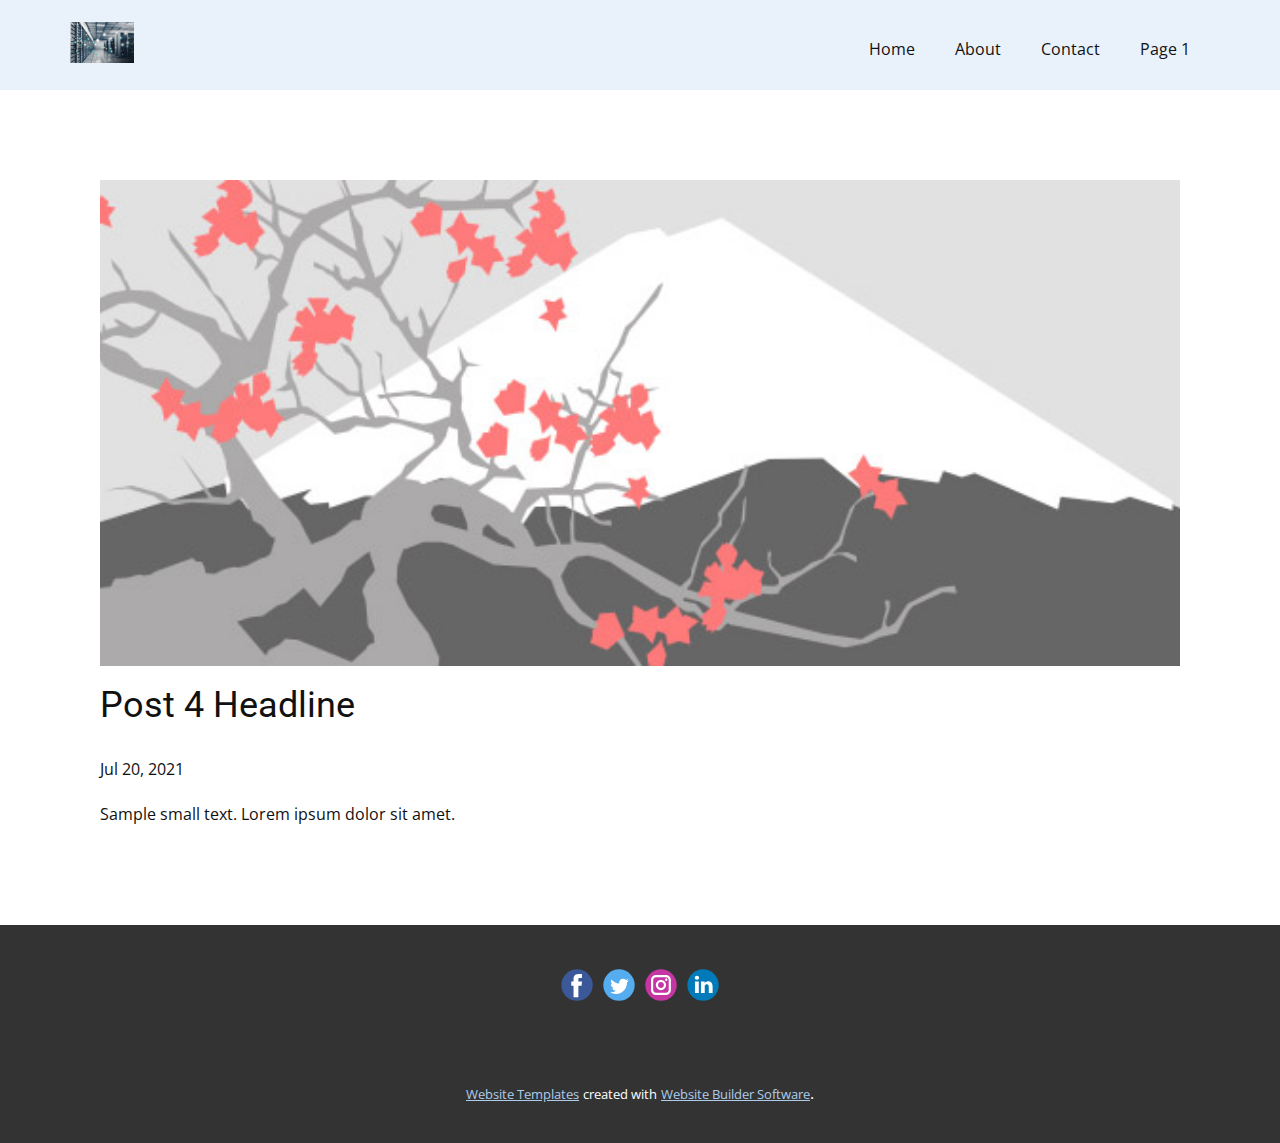
<file: blog/post-3.html>
<!doctype html>
<html style="font-size: 16px;"><head>
    <meta name="viewport" content="width=device-width, initial-scale=1.0">
    <meta charset="utf-8">
    <meta name="keywords" content="Post 1 Headline">
    <meta name="description" content="">
    <meta name="page_type" content="np-template-header-footer-from-plugin">
    <title>Post 4 Headline</title>
    <link rel="stylesheet" href="../nicepage.css" media="screen">
<link rel="stylesheet" href="../Post-Template.css" media="screen">
    <script class="u-script" type="text/javascript" src="../jquery.js" defer=""></script>
    <script class="u-script" type="text/javascript" src="../nicepage.js" defer=""></script>
    <meta name="generator" content="Nicepage 3.20.4, nicepage.com">
    <link id="u-theme-google-font" rel="stylesheet" href="https://fonts.googleapis.com/css?family=Roboto:100,100i,300,300i,400,400i,500,500i,700,700i,900,900i|Open+Sans:300,300i,400,400i,600,600i,700,700i,800,800i">
    
    
    <script type="application/ld+json">{
		"@context": "http://schema.org",
		"@type": "Organization",
		"name": "",
		"logo": "images/50378263-0.jpeg",
		"sameAs": []
}</script>
    <meta name="theme-color" content="#478ac9">
    <meta property="og:title" content="Post Template">
    <meta property="og:type" content="website">
  </head>
  <body class="u-body"><header class="u-align-right u-clearfix u-header u-palette-1-light-3 u-header" id="sec-836d"><div class="u-clearfix u-sheet u-valign-top u-sheet-1">
        <a href="https://nicepage.com" class="u-image u-logo u-image-1" data-image-width="150" data-image-height="97">
          <img src="../images/50378263-0.jpeg" class="u-logo-image u-logo-image-1" data-image-width="64">
        </a>
        <nav class="u-menu u-menu-dropdown u-offcanvas u-menu-1">
          <div class="menu-collapse" style="font-size: 1rem; letter-spacing: 0px;">
            <a class="u-button-style u-custom-left-right-menu-spacing u-custom-padding-bottom u-custom-top-bottom-menu-spacing u-nav-link u-text-active-palette-1-base u-text-hover-palette-2-base" href="#">
              <svg><use xmlns:xlink="http://www.w3.org/1999/xlink" xlink:href="#menu-hamburger"></use></svg>
              <svg version="1.1" xmlns="http://www.w3.org/2000/svg" xmlns:xlink="http://www.w3.org/1999/xlink"><defs><symbol id="menu-hamburger" viewBox="0 0 16 16" style="width: 16px; height: 16px;"><rect y="1" width="16" height="2"></rect><rect y="7" width="16" height="2"></rect><rect y="13" width="16" height="2"></rect>
</symbol>
</defs></svg>
            </a>
          </div>
          <div class="u-nav-container">
            <ul class="u-nav u-unstyled u-nav-1"><li class="u-nav-item"><a class="u-button-style u-nav-link u-text-active-palette-1-base u-text-hover-palette-2-base" href="../Home.html" style="padding: 10px 20px;">Home</a>
</li><li class="u-nav-item"><a class="u-button-style u-nav-link u-text-active-palette-1-base u-text-hover-palette-2-base" href="../About.html" style="padding: 10px 20px;">About</a>
</li><li class="u-nav-item"><a class="u-button-style u-nav-link u-text-active-palette-1-base u-text-hover-palette-2-base" href="../Contact.html" style="padding: 10px 20px;">Contact</a>
</li><li class="u-nav-item"><a class="u-button-style u-nav-link u-text-active-palette-1-base u-text-hover-palette-2-base" href="../Page-1.html" style="padding: 10px 20px;">Page 1</a>
</li></ul>
          </div>
          <div class="u-nav-container-collapse">
            <div class="u-black u-container-style u-inner-container-layout u-opacity u-opacity-95 u-sidenav">
              <div class="u-sidenav-overflow">
                <div class="u-menu-close"></div>
                <ul class="u-align-center u-nav u-popupmenu-items u-unstyled u-nav-2"><li class="u-nav-item"><a class="u-button-style u-nav-link" href="../Home.html">Home</a>
</li><li class="u-nav-item"><a class="u-button-style u-nav-link" href="../About.html">About</a>
</li><li class="u-nav-item"><a class="u-button-style u-nav-link" href="../Contact.html">Contact</a>
</li><li class="u-nav-item"><a class="u-button-style u-nav-link" href="../Page-1.html">Page 1</a>
</li></ul>
              </div>
            </div>
            <div class="u-black u-menu-overlay u-opacity u-opacity-70"></div>
          </div>
        </nav>
      </div></header>
    <section class="u-align-center u-clearfix u-section-1" id="sec-816a">
      <div class="u-clearfix u-sheet u-valign-middle-md u-valign-middle-sm u-valign-middle-xs u-sheet-1"><!--post_details--><!--post_details_options_json--><!--{"source":""}--><!--/post_details_options_json--><!--blog_post-->
        <div class="u-container-style u-expanded-width u-post-details u-post-details-1">
          <div class="u-container-layout u-valign-middle u-container-layout-1"><!--blog_post_image-->
            <img alt="" class="u-blog-control u-expanded-width u-image u-image-default u-image-1" src="[data-uri]"><!--/blog_post_image--><!--blog_post_header-->
            <h2 class="u-blog-control u-text u-text-1">Post 4 Headline</h2><!--/blog_post_header--><!--blog_post_metadata-->
            <div class="u-blog-control u-metadata u-metadata-1"><!--blog_post_metadata_date-->
              <span class="u-meta-date u-meta-icon">Jul 20, 2021</span><!--/blog_post_metadata_date--><!--blog_post_metadata_category-->
              <!--/blog_post_metadata_category--><!--blog_post_metadata_comments-->
              <!--/blog_post_metadata_comments-->
            </div><!--/blog_post_metadata--><!--blog_post_content-->
            <div class="u-align-justify u-blog-control u-post-content u-text u-text-2 fr-view">
  Sample small text. Lorem ipsum dolor sit amet.
  </div><!--/blog_post_content-->
          </div>
        </div><!--/blog_post--><!--/post_details-->
      </div>
    </section>
    
    
    <footer class="u-clearfix u-footer u-grey-80" id="sec-c334"><div class="u-clearfix u-sheet u-sheet-1">
        <div class="u-align-left u-social-icons u-spacing-10 u-social-icons-1">
          <a class="u-social-url" title="facebook" target="_blank" href=""><span class="u-icon u-social-facebook u-social-icon u-icon-1"><svg class="u-svg-link" preserveAspectRatio="xMidYMin slice" viewBox="0 0 112 112" style=""><use xmlns:xlink="http://www.w3.org/1999/xlink" xlink:href="#svg-211f"></use></svg><svg class="u-svg-content" viewBox="0 0 112 112" x="0" y="0" id="svg-211f"><circle fill="currentColor" cx="56.1" cy="56.1" r="55"></circle><path fill="#FFFFFF" d="M73.5,31.6h-9.1c-1.4,0-3.6,0.8-3.6,3.9v8.5h12.6L72,58.3H60.8v40.8H43.9V58.3h-8V43.9h8v-9.2
            c0-6.7,3.1-17,17-17h12.5v13.9H73.5z"></path></svg></span>
          </a>
          <a class="u-social-url" title="twitter" target="_blank" href=""><span class="u-icon u-social-icon u-social-twitter u-icon-2"><svg class="u-svg-link" preserveAspectRatio="xMidYMin slice" viewBox="0 0 112 112" style=""><use xmlns:xlink="http://www.w3.org/1999/xlink" xlink:href="#svg-781f"></use></svg><svg class="u-svg-content" viewBox="0 0 112 112" x="0" y="0" id="svg-781f"><circle fill="currentColor" class="st0" cx="56.1" cy="56.1" r="55"></circle><path fill="#FFFFFF" d="M83.8,47.3c0,0.6,0,1.2,0,1.7c0,17.7-13.5,38.2-38.2,38.2C38,87.2,31,85,25,81.2c1,0.1,2.1,0.2,3.2,0.2
            c6.3,0,12.1-2.1,16.7-5.7c-5.9-0.1-10.8-4-12.5-9.3c0.8,0.2,1.7,0.2,2.5,0.2c1.2,0,2.4-0.2,3.5-0.5c-6.1-1.2-10.8-6.7-10.8-13.1
            c0-0.1,0-0.1,0-0.2c1.8,1,3.9,1.6,6.1,1.7c-3.6-2.4-6-6.5-6-11.2c0-2.5,0.7-4.8,1.8-6.7c6.6,8.1,16.5,13.5,27.6,14
            c-0.2-1-0.3-2-0.3-3.1c0-7.4,6-13.4,13.4-13.4c3.9,0,7.3,1.6,9.8,4.2c3.1-0.6,5.9-1.7,8.5-3.3c-1,3.1-3.1,5.8-5.9,7.4
            c2.7-0.3,5.3-1,7.7-2.1C88.7,43,86.4,45.4,83.8,47.3z"></path></svg></span>
          </a>
          <a class="u-social-url" title="instagram" target="_blank" href=""><span class="u-icon u-social-icon u-social-instagram u-icon-3"><svg class="u-svg-link" preserveAspectRatio="xMidYMin slice" viewBox="0 0 112 112" style=""><use xmlns:xlink="http://www.w3.org/1999/xlink" xlink:href="#svg-f032"></use></svg><svg class="u-svg-content" viewBox="0 0 112 112" x="0" y="0" id="svg-f032"><circle fill="currentColor" cx="56.1" cy="56.1" r="55"></circle><path fill="#FFFFFF" d="M55.9,38.2c-9.9,0-17.9,8-17.9,17.9C38,66,46,74,55.9,74c9.9,0,17.9-8,17.9-17.9C73.8,46.2,65.8,38.2,55.9,38.2
            z M55.9,66.4c-5.7,0-10.3-4.6-10.3-10.3c-0.1-5.7,4.6-10.3,10.3-10.3c5.7,0,10.3,4.6,10.3,10.3C66.2,61.8,61.6,66.4,55.9,66.4z"></path><path fill="#FFFFFF" d="M74.3,33.5c-2.3,0-4.2,1.9-4.2,4.2s1.9,4.2,4.2,4.2s4.2-1.9,4.2-4.2S76.6,33.5,74.3,33.5z"></path><path fill="#FFFFFF" d="M73.1,21.3H38.6c-9.7,0-17.5,7.9-17.5,17.5v34.5c0,9.7,7.9,17.6,17.5,17.6h34.5c9.7,0,17.5-7.9,17.5-17.5V38.8
            C90.6,29.1,82.7,21.3,73.1,21.3z M83,73.3c0,5.5-4.5,9.9-9.9,9.9H38.6c-5.5,0-9.9-4.5-9.9-9.9V38.8c0-5.5,4.5-9.9,9.9-9.9h34.5
            c5.5,0,9.9,4.5,9.9,9.9V73.3z"></path></svg></span>
          </a>
          <a class="u-social-url" title="linkedin" target="_blank" href=""><span class="u-icon u-social-icon u-social-linkedin u-icon-4"><svg class="u-svg-link" preserveAspectRatio="xMidYMin slice" viewBox="0 0 112 112" style=""><use xmlns:xlink="http://www.w3.org/1999/xlink" xlink:href="#svg-6a97"></use></svg><svg class="u-svg-content" viewBox="0 0 112 112" x="0" y="0" id="svg-6a97"><circle fill="currentColor" cx="56.1" cy="56.1" r="55"></circle><path fill="#FFFFFF" d="M41.3,83.7H27.9V43.4h13.4V83.7z M34.6,37.9L34.6,37.9c-4.6,0-7.5-3.1-7.5-7c0-4,3-7,7.6-7s7.4,3,7.5,7
            C42.2,34.8,39.2,37.9,34.6,37.9z M89.6,83.7H76.2V62.2c0-5.4-1.9-9.1-6.8-9.1c-3.7,0-5.9,2.5-6.9,4.9c-0.4,0.9-0.4,2.1-0.4,3.3v22.5
            H48.7c0,0,0.2-36.5,0-40.3h13.4v5.7c1.8-2.7,5-6.7,12.1-6.7c8.8,0,15.4,5.8,15.4,18.1V83.7z"></path></svg></span>
          </a>
        </div>
      </div></footer>
    <section class="u-backlink u-clearfix u-grey-80">
      <a class="u-link" href="https://nicepage.com/website-templates" target="_blank">
        <span>Website Templates</span>
      </a>
      <p class="u-text">
        <span>created with</span>
      </p>
      <a class="u-link" href="https://nicepage.com/" target="_blank">
        <span>Website Builder Software</span>
      </a>. 
    </section>
  
</body></html>
</file>
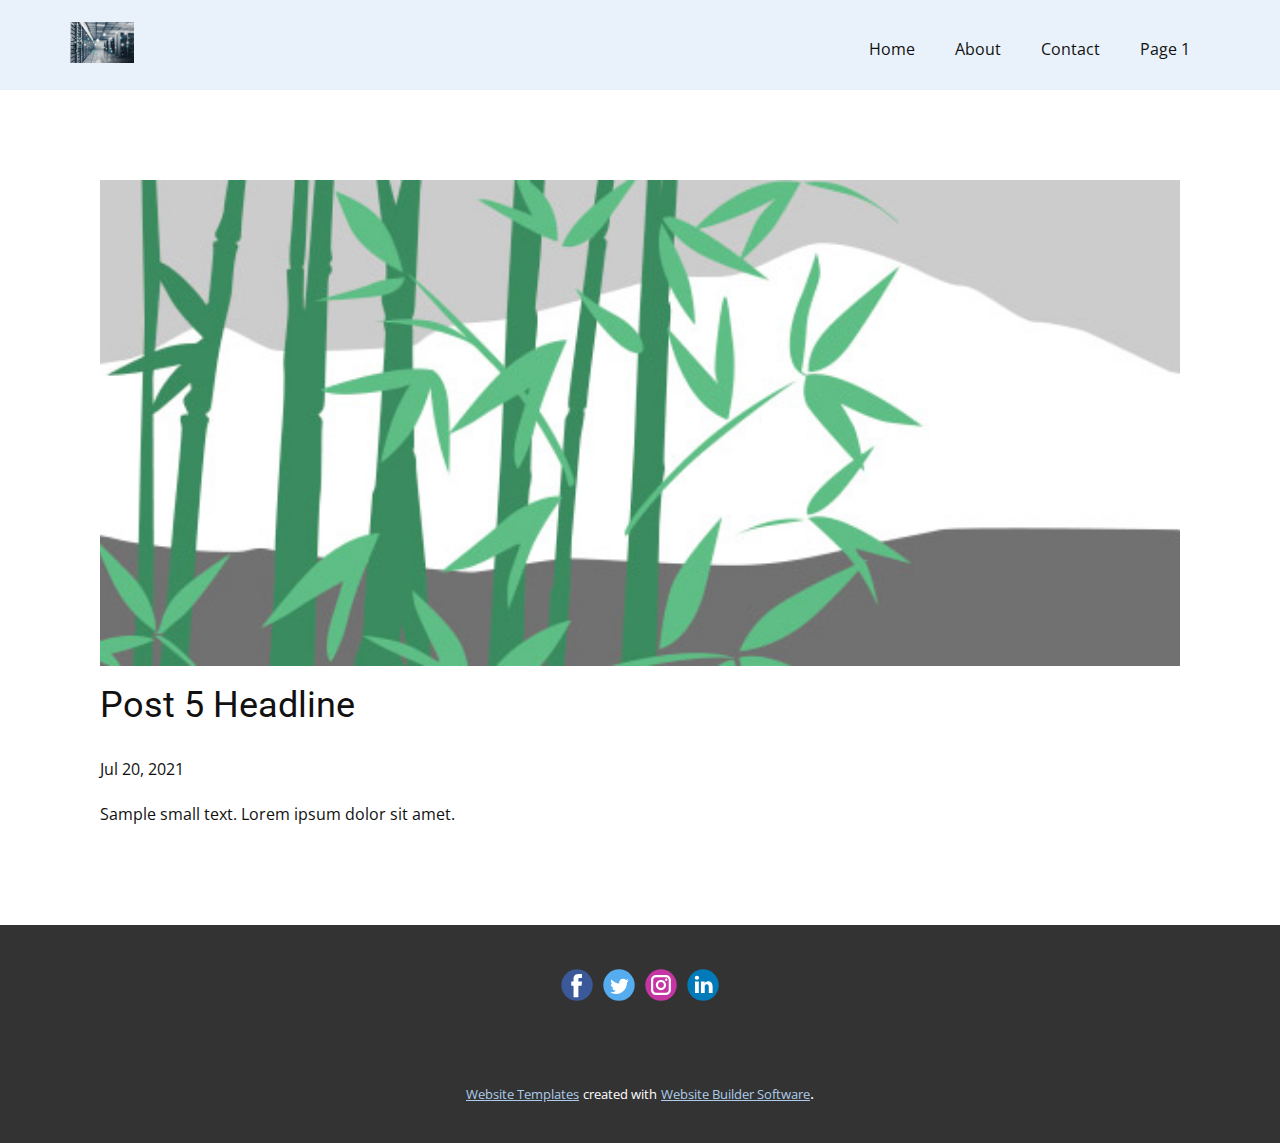
<file: blog/post-4.html>
<!doctype html>
<html style="font-size: 16px;"><head>
    <meta name="viewport" content="width=device-width, initial-scale=1.0">
    <meta charset="utf-8">
    <meta name="keywords" content="Post 1 Headline">
    <meta name="description" content="">
    <meta name="page_type" content="np-template-header-footer-from-plugin">
    <title>Post 5 Headline</title>
    <link rel="stylesheet" href="../nicepage.css" media="screen">
<link rel="stylesheet" href="../Post-Template.css" media="screen">
    <script class="u-script" type="text/javascript" src="../jquery.js" defer=""></script>
    <script class="u-script" type="text/javascript" src="../nicepage.js" defer=""></script>
    <meta name="generator" content="Nicepage 3.20.4, nicepage.com">
    <link id="u-theme-google-font" rel="stylesheet" href="https://fonts.googleapis.com/css?family=Roboto:100,100i,300,300i,400,400i,500,500i,700,700i,900,900i|Open+Sans:300,300i,400,400i,600,600i,700,700i,800,800i">
    
    
    <script type="application/ld+json">{
		"@context": "http://schema.org",
		"@type": "Organization",
		"name": "",
		"logo": "images/50378263-0.jpeg",
		"sameAs": []
}</script>
    <meta name="theme-color" content="#478ac9">
    <meta property="og:title" content="Post Template">
    <meta property="og:type" content="website">
  </head>
  <body class="u-body"><header class="u-align-right u-clearfix u-header u-palette-1-light-3 u-header" id="sec-836d"><div class="u-clearfix u-sheet u-valign-top u-sheet-1">
        <a href="https://nicepage.com" class="u-image u-logo u-image-1" data-image-width="150" data-image-height="97">
          <img src="../images/50378263-0.jpeg" class="u-logo-image u-logo-image-1" data-image-width="64">
        </a>
        <nav class="u-menu u-menu-dropdown u-offcanvas u-menu-1">
          <div class="menu-collapse" style="font-size: 1rem; letter-spacing: 0px;">
            <a class="u-button-style u-custom-left-right-menu-spacing u-custom-padding-bottom u-custom-top-bottom-menu-spacing u-nav-link u-text-active-palette-1-base u-text-hover-palette-2-base" href="#">
              <svg><use xmlns:xlink="http://www.w3.org/1999/xlink" xlink:href="#menu-hamburger"></use></svg>
              <svg version="1.1" xmlns="http://www.w3.org/2000/svg" xmlns:xlink="http://www.w3.org/1999/xlink"><defs><symbol id="menu-hamburger" viewBox="0 0 16 16" style="width: 16px; height: 16px;"><rect y="1" width="16" height="2"></rect><rect y="7" width="16" height="2"></rect><rect y="13" width="16" height="2"></rect>
</symbol>
</defs></svg>
            </a>
          </div>
          <div class="u-nav-container">
            <ul class="u-nav u-unstyled u-nav-1"><li class="u-nav-item"><a class="u-button-style u-nav-link u-text-active-palette-1-base u-text-hover-palette-2-base" href="../Home.html" style="padding: 10px 20px;">Home</a>
</li><li class="u-nav-item"><a class="u-button-style u-nav-link u-text-active-palette-1-base u-text-hover-palette-2-base" href="../About.html" style="padding: 10px 20px;">About</a>
</li><li class="u-nav-item"><a class="u-button-style u-nav-link u-text-active-palette-1-base u-text-hover-palette-2-base" href="../Contact.html" style="padding: 10px 20px;">Contact</a>
</li><li class="u-nav-item"><a class="u-button-style u-nav-link u-text-active-palette-1-base u-text-hover-palette-2-base" href="../Page-1.html" style="padding: 10px 20px;">Page 1</a>
</li></ul>
          </div>
          <div class="u-nav-container-collapse">
            <div class="u-black u-container-style u-inner-container-layout u-opacity u-opacity-95 u-sidenav">
              <div class="u-sidenav-overflow">
                <div class="u-menu-close"></div>
                <ul class="u-align-center u-nav u-popupmenu-items u-unstyled u-nav-2"><li class="u-nav-item"><a class="u-button-style u-nav-link" href="../Home.html">Home</a>
</li><li class="u-nav-item"><a class="u-button-style u-nav-link" href="../About.html">About</a>
</li><li class="u-nav-item"><a class="u-button-style u-nav-link" href="../Contact.html">Contact</a>
</li><li class="u-nav-item"><a class="u-button-style u-nav-link" href="../Page-1.html">Page 1</a>
</li></ul>
              </div>
            </div>
            <div class="u-black u-menu-overlay u-opacity u-opacity-70"></div>
          </div>
        </nav>
      </div></header>
    <section class="u-align-center u-clearfix u-section-1" id="sec-816a">
      <div class="u-clearfix u-sheet u-valign-middle-md u-valign-middle-sm u-valign-middle-xs u-sheet-1"><!--post_details--><!--post_details_options_json--><!--{"source":""}--><!--/post_details_options_json--><!--blog_post-->
        <div class="u-container-style u-expanded-width u-post-details u-post-details-1">
          <div class="u-container-layout u-valign-middle u-container-layout-1"><!--blog_post_image-->
            <img alt="" class="u-blog-control u-expanded-width u-image u-image-default u-image-1" src="[data-uri]"><!--/blog_post_image--><!--blog_post_header-->
            <h2 class="u-blog-control u-text u-text-1">Post 5 Headline</h2><!--/blog_post_header--><!--blog_post_metadata-->
            <div class="u-blog-control u-metadata u-metadata-1"><!--blog_post_metadata_date-->
              <span class="u-meta-date u-meta-icon">Jul 20, 2021</span><!--/blog_post_metadata_date--><!--blog_post_metadata_category-->
              <!--/blog_post_metadata_category--><!--blog_post_metadata_comments-->
              <!--/blog_post_metadata_comments-->
            </div><!--/blog_post_metadata--><!--blog_post_content-->
            <div class="u-align-justify u-blog-control u-post-content u-text u-text-2 fr-view">
  Sample small text. Lorem ipsum dolor sit amet.
  </div><!--/blog_post_content-->
          </div>
        </div><!--/blog_post--><!--/post_details-->
      </div>
    </section>
    
    
    <footer class="u-clearfix u-footer u-grey-80" id="sec-c334"><div class="u-clearfix u-sheet u-sheet-1">
        <div class="u-align-left u-social-icons u-spacing-10 u-social-icons-1">
          <a class="u-social-url" title="facebook" target="_blank" href=""><span class="u-icon u-social-facebook u-social-icon u-icon-1"><svg class="u-svg-link" preserveAspectRatio="xMidYMin slice" viewBox="0 0 112 112" style=""><use xmlns:xlink="http://www.w3.org/1999/xlink" xlink:href="#svg-211f"></use></svg><svg class="u-svg-content" viewBox="0 0 112 112" x="0" y="0" id="svg-211f"><circle fill="currentColor" cx="56.1" cy="56.1" r="55"></circle><path fill="#FFFFFF" d="M73.5,31.6h-9.1c-1.4,0-3.6,0.8-3.6,3.9v8.5h12.6L72,58.3H60.8v40.8H43.9V58.3h-8V43.9h8v-9.2
            c0-6.7,3.1-17,17-17h12.5v13.9H73.5z"></path></svg></span>
          </a>
          <a class="u-social-url" title="twitter" target="_blank" href=""><span class="u-icon u-social-icon u-social-twitter u-icon-2"><svg class="u-svg-link" preserveAspectRatio="xMidYMin slice" viewBox="0 0 112 112" style=""><use xmlns:xlink="http://www.w3.org/1999/xlink" xlink:href="#svg-781f"></use></svg><svg class="u-svg-content" viewBox="0 0 112 112" x="0" y="0" id="svg-781f"><circle fill="currentColor" class="st0" cx="56.1" cy="56.1" r="55"></circle><path fill="#FFFFFF" d="M83.8,47.3c0,0.6,0,1.2,0,1.7c0,17.7-13.5,38.2-38.2,38.2C38,87.2,31,85,25,81.2c1,0.1,2.1,0.2,3.2,0.2
            c6.3,0,12.1-2.1,16.7-5.7c-5.9-0.1-10.8-4-12.5-9.3c0.8,0.2,1.7,0.2,2.5,0.2c1.2,0,2.4-0.2,3.5-0.5c-6.1-1.2-10.8-6.7-10.8-13.1
            c0-0.1,0-0.1,0-0.2c1.8,1,3.9,1.6,6.1,1.7c-3.6-2.4-6-6.5-6-11.2c0-2.5,0.7-4.8,1.8-6.7c6.6,8.1,16.5,13.5,27.6,14
            c-0.2-1-0.3-2-0.3-3.1c0-7.4,6-13.4,13.4-13.4c3.9,0,7.3,1.6,9.8,4.2c3.1-0.6,5.9-1.7,8.5-3.3c-1,3.1-3.1,5.8-5.9,7.4
            c2.7-0.3,5.3-1,7.7-2.1C88.7,43,86.4,45.4,83.8,47.3z"></path></svg></span>
          </a>
          <a class="u-social-url" title="instagram" target="_blank" href=""><span class="u-icon u-social-icon u-social-instagram u-icon-3"><svg class="u-svg-link" preserveAspectRatio="xMidYMin slice" viewBox="0 0 112 112" style=""><use xmlns:xlink="http://www.w3.org/1999/xlink" xlink:href="#svg-f032"></use></svg><svg class="u-svg-content" viewBox="0 0 112 112" x="0" y="0" id="svg-f032"><circle fill="currentColor" cx="56.1" cy="56.1" r="55"></circle><path fill="#FFFFFF" d="M55.9,38.2c-9.9,0-17.9,8-17.9,17.9C38,66,46,74,55.9,74c9.9,0,17.9-8,17.9-17.9C73.8,46.2,65.8,38.2,55.9,38.2
            z M55.9,66.4c-5.7,0-10.3-4.6-10.3-10.3c-0.1-5.7,4.6-10.3,10.3-10.3c5.7,0,10.3,4.6,10.3,10.3C66.2,61.8,61.6,66.4,55.9,66.4z"></path><path fill="#FFFFFF" d="M74.3,33.5c-2.3,0-4.2,1.9-4.2,4.2s1.9,4.2,4.2,4.2s4.2-1.9,4.2-4.2S76.6,33.5,74.3,33.5z"></path><path fill="#FFFFFF" d="M73.1,21.3H38.6c-9.7,0-17.5,7.9-17.5,17.5v34.5c0,9.7,7.9,17.6,17.5,17.6h34.5c9.7,0,17.5-7.9,17.5-17.5V38.8
            C90.6,29.1,82.7,21.3,73.1,21.3z M83,73.3c0,5.5-4.5,9.9-9.9,9.9H38.6c-5.5,0-9.9-4.5-9.9-9.9V38.8c0-5.5,4.5-9.9,9.9-9.9h34.5
            c5.5,0,9.9,4.5,9.9,9.9V73.3z"></path></svg></span>
          </a>
          <a class="u-social-url" title="linkedin" target="_blank" href=""><span class="u-icon u-social-icon u-social-linkedin u-icon-4"><svg class="u-svg-link" preserveAspectRatio="xMidYMin slice" viewBox="0 0 112 112" style=""><use xmlns:xlink="http://www.w3.org/1999/xlink" xlink:href="#svg-6a97"></use></svg><svg class="u-svg-content" viewBox="0 0 112 112" x="0" y="0" id="svg-6a97"><circle fill="currentColor" cx="56.1" cy="56.1" r="55"></circle><path fill="#FFFFFF" d="M41.3,83.7H27.9V43.4h13.4V83.7z M34.6,37.9L34.6,37.9c-4.6,0-7.5-3.1-7.5-7c0-4,3-7,7.6-7s7.4,3,7.5,7
            C42.2,34.8,39.2,37.9,34.6,37.9z M89.6,83.7H76.2V62.2c0-5.4-1.9-9.1-6.8-9.1c-3.7,0-5.9,2.5-6.9,4.9c-0.4,0.9-0.4,2.1-0.4,3.3v22.5
            H48.7c0,0,0.2-36.5,0-40.3h13.4v5.7c1.8-2.7,5-6.7,12.1-6.7c8.8,0,15.4,5.8,15.4,18.1V83.7z"></path></svg></span>
          </a>
        </div>
      </div></footer>
    <section class="u-backlink u-clearfix u-grey-80">
      <a class="u-link" href="https://nicepage.com/website-templates" target="_blank">
        <span>Website Templates</span>
      </a>
      <p class="u-text">
        <span>created with</span>
      </p>
      <a class="u-link" href="https://nicepage.com/" target="_blank">
        <span>Website Builder Software</span>
      </a>. 
    </section>
  
</body></html>
</file>
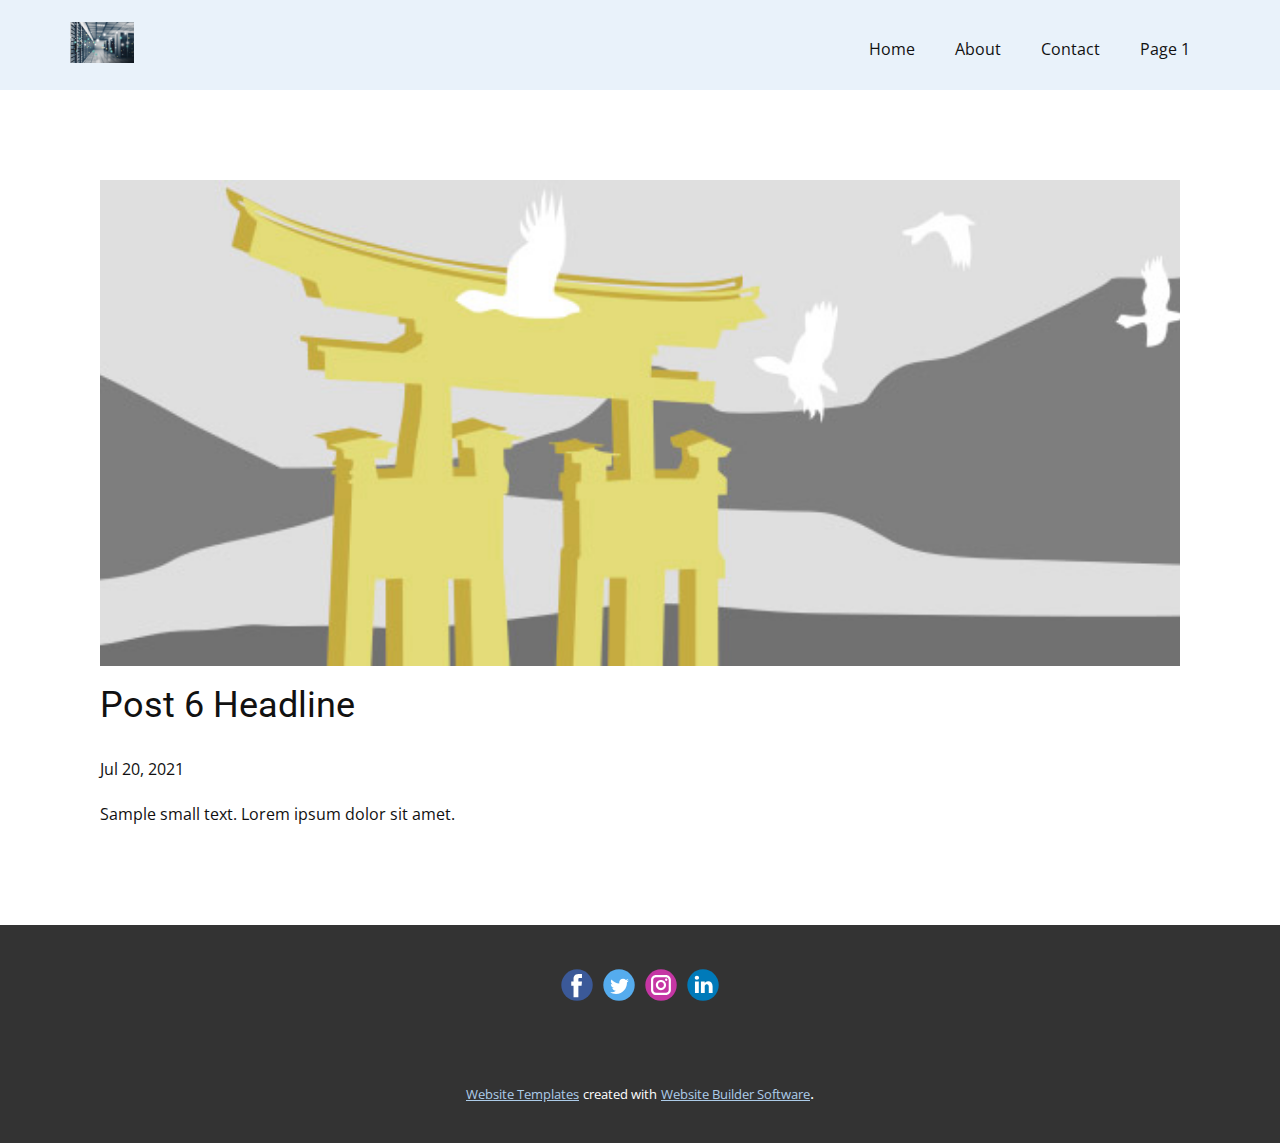
<file: blog/post-5.html>
<!doctype html>
<html style="font-size: 16px;"><head>
    <meta name="viewport" content="width=device-width, initial-scale=1.0">
    <meta charset="utf-8">
    <meta name="keywords" content="Post 1 Headline">
    <meta name="description" content="">
    <meta name="page_type" content="np-template-header-footer-from-plugin">
    <title>Post 6 Headline</title>
    <link rel="stylesheet" href="../nicepage.css" media="screen">
<link rel="stylesheet" href="../Post-Template.css" media="screen">
    <script class="u-script" type="text/javascript" src="../jquery.js" defer=""></script>
    <script class="u-script" type="text/javascript" src="../nicepage.js" defer=""></script>
    <meta name="generator" content="Nicepage 3.20.4, nicepage.com">
    <link id="u-theme-google-font" rel="stylesheet" href="https://fonts.googleapis.com/css?family=Roboto:100,100i,300,300i,400,400i,500,500i,700,700i,900,900i|Open+Sans:300,300i,400,400i,600,600i,700,700i,800,800i">
    
    
    <script type="application/ld+json">{
		"@context": "http://schema.org",
		"@type": "Organization",
		"name": "",
		"logo": "images/50378263-0.jpeg",
		"sameAs": []
}</script>
    <meta name="theme-color" content="#478ac9">
    <meta property="og:title" content="Post Template">
    <meta property="og:type" content="website">
  </head>
  <body class="u-body"><header class="u-align-right u-clearfix u-header u-palette-1-light-3 u-header" id="sec-836d"><div class="u-clearfix u-sheet u-valign-top u-sheet-1">
        <a href="https://nicepage.com" class="u-image u-logo u-image-1" data-image-width="150" data-image-height="97">
          <img src="../images/50378263-0.jpeg" class="u-logo-image u-logo-image-1" data-image-width="64">
        </a>
        <nav class="u-menu u-menu-dropdown u-offcanvas u-menu-1">
          <div class="menu-collapse" style="font-size: 1rem; letter-spacing: 0px;">
            <a class="u-button-style u-custom-left-right-menu-spacing u-custom-padding-bottom u-custom-top-bottom-menu-spacing u-nav-link u-text-active-palette-1-base u-text-hover-palette-2-base" href="#">
              <svg><use xmlns:xlink="http://www.w3.org/1999/xlink" xlink:href="#menu-hamburger"></use></svg>
              <svg version="1.1" xmlns="http://www.w3.org/2000/svg" xmlns:xlink="http://www.w3.org/1999/xlink"><defs><symbol id="menu-hamburger" viewBox="0 0 16 16" style="width: 16px; height: 16px;"><rect y="1" width="16" height="2"></rect><rect y="7" width="16" height="2"></rect><rect y="13" width="16" height="2"></rect>
</symbol>
</defs></svg>
            </a>
          </div>
          <div class="u-nav-container">
            <ul class="u-nav u-unstyled u-nav-1"><li class="u-nav-item"><a class="u-button-style u-nav-link u-text-active-palette-1-base u-text-hover-palette-2-base" href="../Home.html" style="padding: 10px 20px;">Home</a>
</li><li class="u-nav-item"><a class="u-button-style u-nav-link u-text-active-palette-1-base u-text-hover-palette-2-base" href="../About.html" style="padding: 10px 20px;">About</a>
</li><li class="u-nav-item"><a class="u-button-style u-nav-link u-text-active-palette-1-base u-text-hover-palette-2-base" href="../Contact.html" style="padding: 10px 20px;">Contact</a>
</li><li class="u-nav-item"><a class="u-button-style u-nav-link u-text-active-palette-1-base u-text-hover-palette-2-base" href="../Page-1.html" style="padding: 10px 20px;">Page 1</a>
</li></ul>
          </div>
          <div class="u-nav-container-collapse">
            <div class="u-black u-container-style u-inner-container-layout u-opacity u-opacity-95 u-sidenav">
              <div class="u-sidenav-overflow">
                <div class="u-menu-close"></div>
                <ul class="u-align-center u-nav u-popupmenu-items u-unstyled u-nav-2"><li class="u-nav-item"><a class="u-button-style u-nav-link" href="../Home.html">Home</a>
</li><li class="u-nav-item"><a class="u-button-style u-nav-link" href="../About.html">About</a>
</li><li class="u-nav-item"><a class="u-button-style u-nav-link" href="../Contact.html">Contact</a>
</li><li class="u-nav-item"><a class="u-button-style u-nav-link" href="../Page-1.html">Page 1</a>
</li></ul>
              </div>
            </div>
            <div class="u-black u-menu-overlay u-opacity u-opacity-70"></div>
          </div>
        </nav>
      </div></header>
    <section class="u-align-center u-clearfix u-section-1" id="sec-816a">
      <div class="u-clearfix u-sheet u-valign-middle-md u-valign-middle-sm u-valign-middle-xs u-sheet-1"><!--post_details--><!--post_details_options_json--><!--{"source":""}--><!--/post_details_options_json--><!--blog_post-->
        <div class="u-container-style u-expanded-width u-post-details u-post-details-1">
          <div class="u-container-layout u-valign-middle u-container-layout-1"><!--blog_post_image-->
            <img alt="" class="u-blog-control u-expanded-width u-image u-image-default u-image-1" src="[data-uri]"><!--/blog_post_image--><!--blog_post_header-->
            <h2 class="u-blog-control u-text u-text-1">Post 6 Headline</h2><!--/blog_post_header--><!--blog_post_metadata-->
            <div class="u-blog-control u-metadata u-metadata-1"><!--blog_post_metadata_date-->
              <span class="u-meta-date u-meta-icon">Jul 20, 2021</span><!--/blog_post_metadata_date--><!--blog_post_metadata_category-->
              <!--/blog_post_metadata_category--><!--blog_post_metadata_comments-->
              <!--/blog_post_metadata_comments-->
            </div><!--/blog_post_metadata--><!--blog_post_content-->
            <div class="u-align-justify u-blog-control u-post-content u-text u-text-2 fr-view">
  Sample small text. Lorem ipsum dolor sit amet.
  </div><!--/blog_post_content-->
          </div>
        </div><!--/blog_post--><!--/post_details-->
      </div>
    </section>
    
    
    <footer class="u-clearfix u-footer u-grey-80" id="sec-c334"><div class="u-clearfix u-sheet u-sheet-1">
        <div class="u-align-left u-social-icons u-spacing-10 u-social-icons-1">
          <a class="u-social-url" title="facebook" target="_blank" href=""><span class="u-icon u-social-facebook u-social-icon u-icon-1"><svg class="u-svg-link" preserveAspectRatio="xMidYMin slice" viewBox="0 0 112 112" style=""><use xmlns:xlink="http://www.w3.org/1999/xlink" xlink:href="#svg-211f"></use></svg><svg class="u-svg-content" viewBox="0 0 112 112" x="0" y="0" id="svg-211f"><circle fill="currentColor" cx="56.1" cy="56.1" r="55"></circle><path fill="#FFFFFF" d="M73.5,31.6h-9.1c-1.4,0-3.6,0.8-3.6,3.9v8.5h12.6L72,58.3H60.8v40.8H43.9V58.3h-8V43.9h8v-9.2
            c0-6.7,3.1-17,17-17h12.5v13.9H73.5z"></path></svg></span>
          </a>
          <a class="u-social-url" title="twitter" target="_blank" href=""><span class="u-icon u-social-icon u-social-twitter u-icon-2"><svg class="u-svg-link" preserveAspectRatio="xMidYMin slice" viewBox="0 0 112 112" style=""><use xmlns:xlink="http://www.w3.org/1999/xlink" xlink:href="#svg-781f"></use></svg><svg class="u-svg-content" viewBox="0 0 112 112" x="0" y="0" id="svg-781f"><circle fill="currentColor" class="st0" cx="56.1" cy="56.1" r="55"></circle><path fill="#FFFFFF" d="M83.8,47.3c0,0.6,0,1.2,0,1.7c0,17.7-13.5,38.2-38.2,38.2C38,87.2,31,85,25,81.2c1,0.1,2.1,0.2,3.2,0.2
            c6.3,0,12.1-2.1,16.7-5.7c-5.9-0.1-10.8-4-12.5-9.3c0.8,0.2,1.7,0.2,2.5,0.2c1.2,0,2.4-0.2,3.5-0.5c-6.1-1.2-10.8-6.7-10.8-13.1
            c0-0.1,0-0.1,0-0.2c1.8,1,3.9,1.6,6.1,1.7c-3.6-2.4-6-6.5-6-11.2c0-2.5,0.7-4.8,1.8-6.7c6.6,8.1,16.5,13.5,27.6,14
            c-0.2-1-0.3-2-0.3-3.1c0-7.4,6-13.4,13.4-13.4c3.9,0,7.3,1.6,9.8,4.2c3.1-0.6,5.9-1.7,8.5-3.3c-1,3.1-3.1,5.8-5.9,7.4
            c2.7-0.3,5.3-1,7.7-2.1C88.7,43,86.4,45.4,83.8,47.3z"></path></svg></span>
          </a>
          <a class="u-social-url" title="instagram" target="_blank" href=""><span class="u-icon u-social-icon u-social-instagram u-icon-3"><svg class="u-svg-link" preserveAspectRatio="xMidYMin slice" viewBox="0 0 112 112" style=""><use xmlns:xlink="http://www.w3.org/1999/xlink" xlink:href="#svg-f032"></use></svg><svg class="u-svg-content" viewBox="0 0 112 112" x="0" y="0" id="svg-f032"><circle fill="currentColor" cx="56.1" cy="56.1" r="55"></circle><path fill="#FFFFFF" d="M55.9,38.2c-9.9,0-17.9,8-17.9,17.9C38,66,46,74,55.9,74c9.9,0,17.9-8,17.9-17.9C73.8,46.2,65.8,38.2,55.9,38.2
            z M55.9,66.4c-5.7,0-10.3-4.6-10.3-10.3c-0.1-5.7,4.6-10.3,10.3-10.3c5.7,0,10.3,4.6,10.3,10.3C66.2,61.8,61.6,66.4,55.9,66.4z"></path><path fill="#FFFFFF" d="M74.3,33.5c-2.3,0-4.2,1.9-4.2,4.2s1.9,4.2,4.2,4.2s4.2-1.9,4.2-4.2S76.6,33.5,74.3,33.5z"></path><path fill="#FFFFFF" d="M73.1,21.3H38.6c-9.7,0-17.5,7.9-17.5,17.5v34.5c0,9.7,7.9,17.6,17.5,17.6h34.5c9.7,0,17.5-7.9,17.5-17.5V38.8
            C90.6,29.1,82.7,21.3,73.1,21.3z M83,73.3c0,5.5-4.5,9.9-9.9,9.9H38.6c-5.5,0-9.9-4.5-9.9-9.9V38.8c0-5.5,4.5-9.9,9.9-9.9h34.5
            c5.5,0,9.9,4.5,9.9,9.9V73.3z"></path></svg></span>
          </a>
          <a class="u-social-url" title="linkedin" target="_blank" href=""><span class="u-icon u-social-icon u-social-linkedin u-icon-4"><svg class="u-svg-link" preserveAspectRatio="xMidYMin slice" viewBox="0 0 112 112" style=""><use xmlns:xlink="http://www.w3.org/1999/xlink" xlink:href="#svg-6a97"></use></svg><svg class="u-svg-content" viewBox="0 0 112 112" x="0" y="0" id="svg-6a97"><circle fill="currentColor" cx="56.1" cy="56.1" r="55"></circle><path fill="#FFFFFF" d="M41.3,83.7H27.9V43.4h13.4V83.7z M34.6,37.9L34.6,37.9c-4.6,0-7.5-3.1-7.5-7c0-4,3-7,7.6-7s7.4,3,7.5,7
            C42.2,34.8,39.2,37.9,34.6,37.9z M89.6,83.7H76.2V62.2c0-5.4-1.9-9.1-6.8-9.1c-3.7,0-5.9,2.5-6.9,4.9c-0.4,0.9-0.4,2.1-0.4,3.3v22.5
            H48.7c0,0,0.2-36.5,0-40.3h13.4v5.7c1.8-2.7,5-6.7,12.1-6.7c8.8,0,15.4,5.8,15.4,18.1V83.7z"></path></svg></span>
          </a>
        </div>
      </div></footer>
    <section class="u-backlink u-clearfix u-grey-80">
      <a class="u-link" href="https://nicepage.com/website-templates" target="_blank">
        <span>Website Templates</span>
      </a>
      <p class="u-text">
        <span>created with</span>
      </p>
      <a class="u-link" href="https://nicepage.com/" target="_blank">
        <span>Website Builder Software</span>
      </a>. 
    </section>
  
</body></html>
</file>
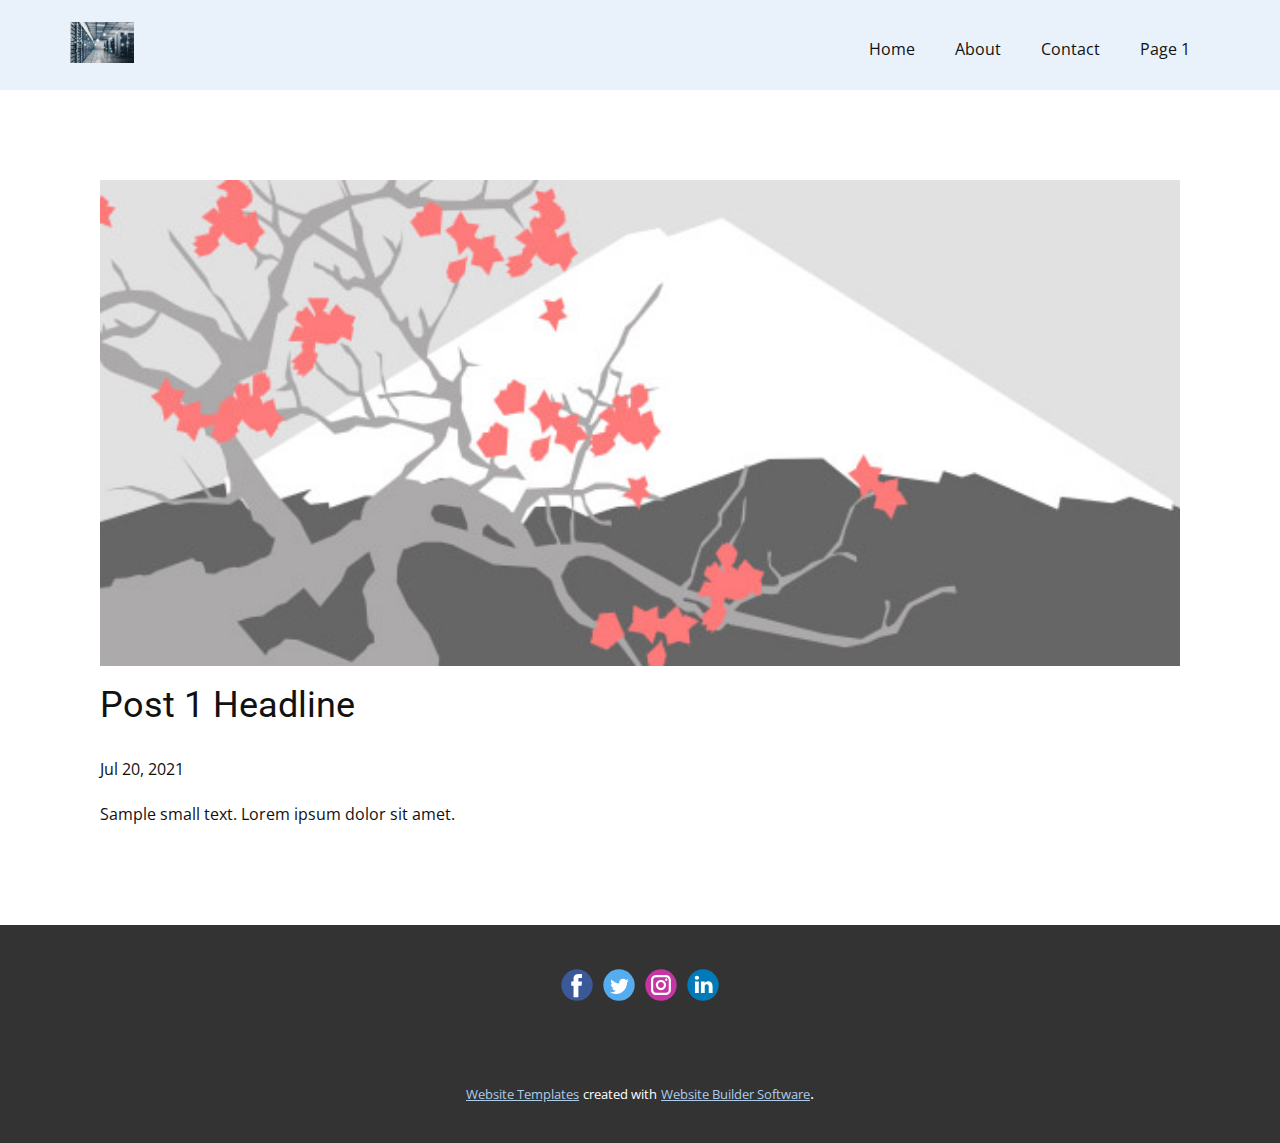
<file: blog/post.html>
<!doctype html>
<html style="font-size: 16px;"><head>
    <meta name="viewport" content="width=device-width, initial-scale=1.0">
    <meta charset="utf-8">
    <meta name="keywords" content="Post 1 Headline">
    <meta name="description" content="">
    <meta name="page_type" content="np-template-header-footer-from-plugin">
    <title>Post 1 Headline</title>
    <link rel="stylesheet" href="../nicepage.css" media="screen">
<link rel="stylesheet" href="../Post-Template.css" media="screen">
    <script class="u-script" type="text/javascript" src="../jquery.js" defer=""></script>
    <script class="u-script" type="text/javascript" src="../nicepage.js" defer=""></script>
    <meta name="generator" content="Nicepage 3.20.4, nicepage.com">
    <link id="u-theme-google-font" rel="stylesheet" href="https://fonts.googleapis.com/css?family=Roboto:100,100i,300,300i,400,400i,500,500i,700,700i,900,900i|Open+Sans:300,300i,400,400i,600,600i,700,700i,800,800i">
    
    
    <script type="application/ld+json">{
		"@context": "http://schema.org",
		"@type": "Organization",
		"name": "",
		"logo": "images/50378263-0.jpeg",
		"sameAs": []
}</script>
    <meta name="theme-color" content="#478ac9">
    <meta property="og:title" content="Post Template">
    <meta property="og:type" content="website">
  </head>
  <body class="u-body"><header class="u-align-right u-clearfix u-header u-palette-1-light-3 u-header" id="sec-836d"><div class="u-clearfix u-sheet u-valign-top u-sheet-1">
        <a href="https://nicepage.com" class="u-image u-logo u-image-1" data-image-width="150" data-image-height="97">
          <img src="../images/50378263-0.jpeg" class="u-logo-image u-logo-image-1" data-image-width="64">
        </a>
        <nav class="u-menu u-menu-dropdown u-offcanvas u-menu-1">
          <div class="menu-collapse" style="font-size: 1rem; letter-spacing: 0px;">
            <a class="u-button-style u-custom-left-right-menu-spacing u-custom-padding-bottom u-custom-top-bottom-menu-spacing u-nav-link u-text-active-palette-1-base u-text-hover-palette-2-base" href="#">
              <svg><use xmlns:xlink="http://www.w3.org/1999/xlink" xlink:href="#menu-hamburger"></use></svg>
              <svg version="1.1" xmlns="http://www.w3.org/2000/svg" xmlns:xlink="http://www.w3.org/1999/xlink"><defs><symbol id="menu-hamburger" viewBox="0 0 16 16" style="width: 16px; height: 16px;"><rect y="1" width="16" height="2"></rect><rect y="7" width="16" height="2"></rect><rect y="13" width="16" height="2"></rect>
</symbol>
</defs></svg>
            </a>
          </div>
          <div class="u-nav-container">
            <ul class="u-nav u-unstyled u-nav-1"><li class="u-nav-item"><a class="u-button-style u-nav-link u-text-active-palette-1-base u-text-hover-palette-2-base" href="../Home.html" style="padding: 10px 20px;">Home</a>
</li><li class="u-nav-item"><a class="u-button-style u-nav-link u-text-active-palette-1-base u-text-hover-palette-2-base" href="../About.html" style="padding: 10px 20px;">About</a>
</li><li class="u-nav-item"><a class="u-button-style u-nav-link u-text-active-palette-1-base u-text-hover-palette-2-base" href="../Contact.html" style="padding: 10px 20px;">Contact</a>
</li><li class="u-nav-item"><a class="u-button-style u-nav-link u-text-active-palette-1-base u-text-hover-palette-2-base" href="../Page-1.html" style="padding: 10px 20px;">Page 1</a>
</li></ul>
          </div>
          <div class="u-nav-container-collapse">
            <div class="u-black u-container-style u-inner-container-layout u-opacity u-opacity-95 u-sidenav">
              <div class="u-sidenav-overflow">
                <div class="u-menu-close"></div>
                <ul class="u-align-center u-nav u-popupmenu-items u-unstyled u-nav-2"><li class="u-nav-item"><a class="u-button-style u-nav-link" href="../Home.html">Home</a>
</li><li class="u-nav-item"><a class="u-button-style u-nav-link" href="../About.html">About</a>
</li><li class="u-nav-item"><a class="u-button-style u-nav-link" href="../Contact.html">Contact</a>
</li><li class="u-nav-item"><a class="u-button-style u-nav-link" href="../Page-1.html">Page 1</a>
</li></ul>
              </div>
            </div>
            <div class="u-black u-menu-overlay u-opacity u-opacity-70"></div>
          </div>
        </nav>
      </div></header>
    <section class="u-align-center u-clearfix u-section-1" id="sec-816a">
      <div class="u-clearfix u-sheet u-valign-middle-md u-valign-middle-sm u-valign-middle-xs u-sheet-1"><!--post_details--><!--post_details_options_json--><!--{"source":""}--><!--/post_details_options_json--><!--blog_post-->
        <div class="u-container-style u-expanded-width u-post-details u-post-details-1">
          <div class="u-container-layout u-valign-middle u-container-layout-1"><!--blog_post_image-->
            <img alt="" class="u-blog-control u-expanded-width u-image u-image-default u-image-1" src="[data-uri]"><!--/blog_post_image--><!--blog_post_header-->
            <h2 class="u-blog-control u-text u-text-1">Post 1 Headline</h2><!--/blog_post_header--><!--blog_post_metadata-->
            <div class="u-blog-control u-metadata u-metadata-1"><!--blog_post_metadata_date-->
              <span class="u-meta-date u-meta-icon">Jul 20, 2021</span><!--/blog_post_metadata_date--><!--blog_post_metadata_category-->
              <!--/blog_post_metadata_category--><!--blog_post_metadata_comments-->
              <!--/blog_post_metadata_comments-->
            </div><!--/blog_post_metadata--><!--blog_post_content-->
            <div class="u-align-justify u-blog-control u-post-content u-text u-text-2 fr-view">
  Sample small text. Lorem ipsum dolor sit amet.
  </div><!--/blog_post_content-->
          </div>
        </div><!--/blog_post--><!--/post_details-->
      </div>
    </section>
    
    
    <footer class="u-clearfix u-footer u-grey-80" id="sec-c334"><div class="u-clearfix u-sheet u-sheet-1">
        <div class="u-align-left u-social-icons u-spacing-10 u-social-icons-1">
          <a class="u-social-url" title="facebook" target="_blank" href=""><span class="u-icon u-social-facebook u-social-icon u-icon-1"><svg class="u-svg-link" preserveAspectRatio="xMidYMin slice" viewBox="0 0 112 112" style=""><use xmlns:xlink="http://www.w3.org/1999/xlink" xlink:href="#svg-211f"></use></svg><svg class="u-svg-content" viewBox="0 0 112 112" x="0" y="0" id="svg-211f"><circle fill="currentColor" cx="56.1" cy="56.1" r="55"></circle><path fill="#FFFFFF" d="M73.5,31.6h-9.1c-1.4,0-3.6,0.8-3.6,3.9v8.5h12.6L72,58.3H60.8v40.8H43.9V58.3h-8V43.9h8v-9.2
            c0-6.7,3.1-17,17-17h12.5v13.9H73.5z"></path></svg></span>
          </a>
          <a class="u-social-url" title="twitter" target="_blank" href=""><span class="u-icon u-social-icon u-social-twitter u-icon-2"><svg class="u-svg-link" preserveAspectRatio="xMidYMin slice" viewBox="0 0 112 112" style=""><use xmlns:xlink="http://www.w3.org/1999/xlink" xlink:href="#svg-781f"></use></svg><svg class="u-svg-content" viewBox="0 0 112 112" x="0" y="0" id="svg-781f"><circle fill="currentColor" class="st0" cx="56.1" cy="56.1" r="55"></circle><path fill="#FFFFFF" d="M83.8,47.3c0,0.6,0,1.2,0,1.7c0,17.7-13.5,38.2-38.2,38.2C38,87.2,31,85,25,81.2c1,0.1,2.1,0.2,3.2,0.2
            c6.3,0,12.1-2.1,16.7-5.7c-5.9-0.1-10.8-4-12.5-9.3c0.8,0.2,1.7,0.2,2.5,0.2c1.2,0,2.4-0.2,3.5-0.5c-6.1-1.2-10.8-6.7-10.8-13.1
            c0-0.1,0-0.1,0-0.2c1.8,1,3.9,1.6,6.1,1.7c-3.6-2.4-6-6.5-6-11.2c0-2.5,0.7-4.8,1.8-6.7c6.6,8.1,16.5,13.5,27.6,14
            c-0.2-1-0.3-2-0.3-3.1c0-7.4,6-13.4,13.4-13.4c3.9,0,7.3,1.6,9.8,4.2c3.1-0.6,5.9-1.7,8.5-3.3c-1,3.1-3.1,5.8-5.9,7.4
            c2.7-0.3,5.3-1,7.7-2.1C88.7,43,86.4,45.4,83.8,47.3z"></path></svg></span>
          </a>
          <a class="u-social-url" title="instagram" target="_blank" href=""><span class="u-icon u-social-icon u-social-instagram u-icon-3"><svg class="u-svg-link" preserveAspectRatio="xMidYMin slice" viewBox="0 0 112 112" style=""><use xmlns:xlink="http://www.w3.org/1999/xlink" xlink:href="#svg-f032"></use></svg><svg class="u-svg-content" viewBox="0 0 112 112" x="0" y="0" id="svg-f032"><circle fill="currentColor" cx="56.1" cy="56.1" r="55"></circle><path fill="#FFFFFF" d="M55.9,38.2c-9.9,0-17.9,8-17.9,17.9C38,66,46,74,55.9,74c9.9,0,17.9-8,17.9-17.9C73.8,46.2,65.8,38.2,55.9,38.2
            z M55.9,66.4c-5.7,0-10.3-4.6-10.3-10.3c-0.1-5.7,4.6-10.3,10.3-10.3c5.7,0,10.3,4.6,10.3,10.3C66.2,61.8,61.6,66.4,55.9,66.4z"></path><path fill="#FFFFFF" d="M74.3,33.5c-2.3,0-4.2,1.9-4.2,4.2s1.9,4.2,4.2,4.2s4.2-1.9,4.2-4.2S76.6,33.5,74.3,33.5z"></path><path fill="#FFFFFF" d="M73.1,21.3H38.6c-9.7,0-17.5,7.9-17.5,17.5v34.5c0,9.7,7.9,17.6,17.5,17.6h34.5c9.7,0,17.5-7.9,17.5-17.5V38.8
            C90.6,29.1,82.7,21.3,73.1,21.3z M83,73.3c0,5.5-4.5,9.9-9.9,9.9H38.6c-5.5,0-9.9-4.5-9.9-9.9V38.8c0-5.5,4.5-9.9,9.9-9.9h34.5
            c5.5,0,9.9,4.5,9.9,9.9V73.3z"></path></svg></span>
          </a>
          <a class="u-social-url" title="linkedin" target="_blank" href=""><span class="u-icon u-social-icon u-social-linkedin u-icon-4"><svg class="u-svg-link" preserveAspectRatio="xMidYMin slice" viewBox="0 0 112 112" style=""><use xmlns:xlink="http://www.w3.org/1999/xlink" xlink:href="#svg-6a97"></use></svg><svg class="u-svg-content" viewBox="0 0 112 112" x="0" y="0" id="svg-6a97"><circle fill="currentColor" cx="56.1" cy="56.1" r="55"></circle><path fill="#FFFFFF" d="M41.3,83.7H27.9V43.4h13.4V83.7z M34.6,37.9L34.6,37.9c-4.6,0-7.5-3.1-7.5-7c0-4,3-7,7.6-7s7.4,3,7.5,7
            C42.2,34.8,39.2,37.9,34.6,37.9z M89.6,83.7H76.2V62.2c0-5.4-1.9-9.1-6.8-9.1c-3.7,0-5.9,2.5-6.9,4.9c-0.4,0.9-0.4,2.1-0.4,3.3v22.5
            H48.7c0,0,0.2-36.5,0-40.3h13.4v5.7c1.8-2.7,5-6.7,12.1-6.7c8.8,0,15.4,5.8,15.4,18.1V83.7z"></path></svg></span>
          </a>
        </div>
      </div></footer>
    <section class="u-backlink u-clearfix u-grey-80">
      <a class="u-link" href="https://nicepage.com/website-templates" target="_blank">
        <span>Website Templates</span>
      </a>
      <p class="u-text">
        <span>created with</span>
      </p>
      <a class="u-link" href="https://nicepage.com/" target="_blank">
        <span>Website Builder Software</span>
      </a>. 
    </section>
  
</body></html>
</file>
